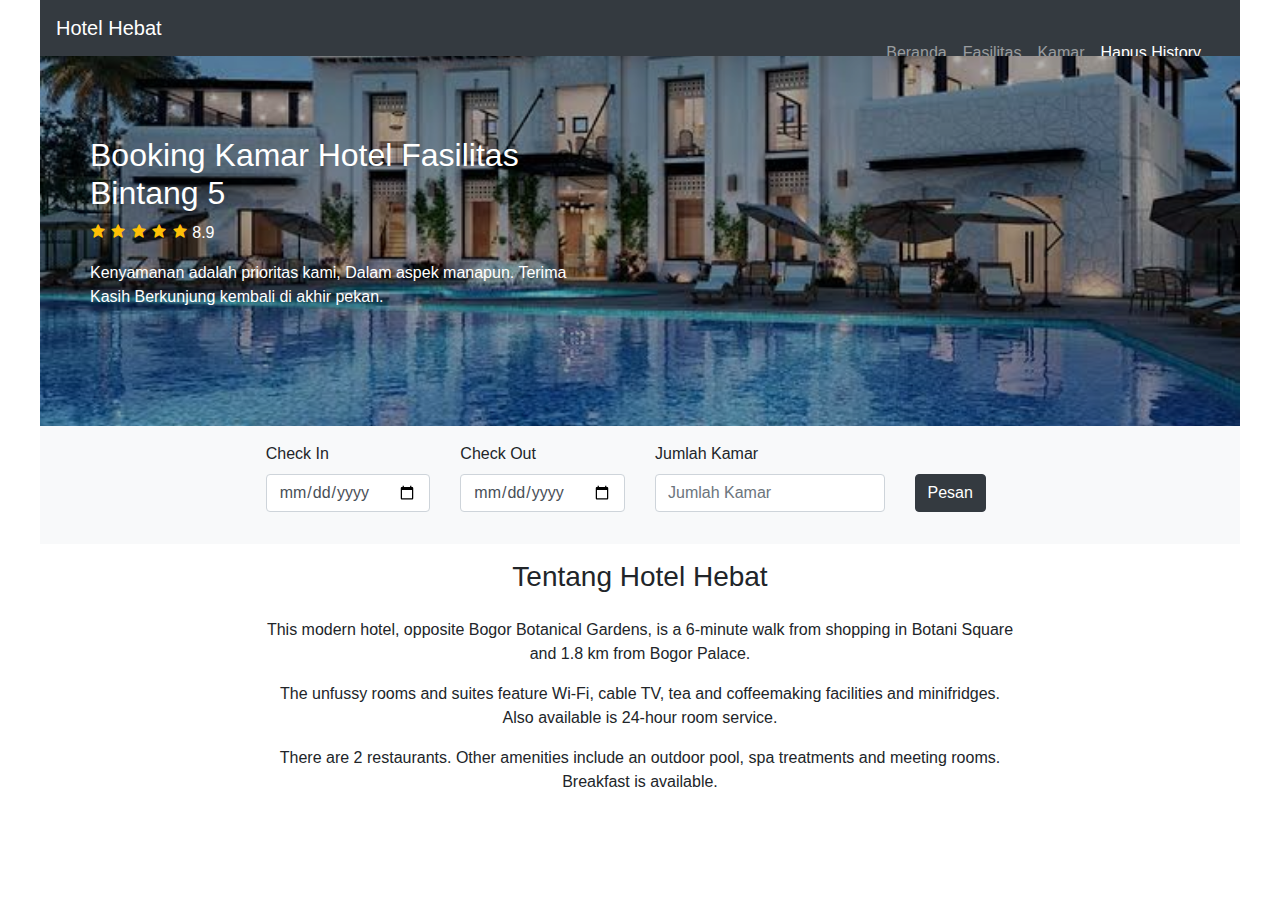
<file: nike22/index.html>
<!DOCTYPE html>
<html>
<head>
    <meta http-equiv="content-type" content="text/html; charset=utf-8" />
    <title>Hotel Hebat - Booking kamar mudah 100% terpercaya.</title>
    <link rel="stylesheet" href="style.css" type="text/css" media="all" />
    <link rel="stylesheet" href="css/bootstrap.css" type="text/css" media="all" />
    <link rel="stylesheet" href="cssico/ardesico.css" type="text/css" media="all" />
    <script type="text/javascript">
        document.addEventListener("DOMContentLoaded", function() {

            window.addEventListener('scroll', function() {

                if (window.scrollY > 200) {
                    document.getElementById('navbar_top').classList.add('fixed-top');
                    // add padding top to show content behind navbar
                    navbar_height = document.querySelector('.navbar').offsetHeight;
                    document.body.style.paddingTop = navbar_height + 'px';
                } else {
                    document.getElementById('navbar_top').classList.remove('fixed-top');
                    // remove padding top from body
                    document.body.style.paddingTop = '0';
                }
            });
        });
        // DOMContentLoaded  end
    </script>
    <style type="text/css" media="all">
        .h-30 {
            height: 370px;
        }
        .cover {
            object-fit: cover;
        }
        .filter {
            filter: brightness(70%);
        }
        .image-header {
            position: relative;
        }
        .text-wrappes {
            position: absolute;
            top: 80px;
            left: 50px;
        }
        .max {
            max-width: 1200px;
        }
        .w-65 {
            max-width: 65%;
        }
        .bg-none {
            background-color: transparent;
        }
        .border-none {
            border: none;
        }
        .w-5 {
            max-width: 7.5%;
        }
        .over {
            overflow-y: auto;
            overflow-x: hidden;
            height: 78vh;
        }
        #openForm {
            position: fixed;
            top: 50px;
            left: 290px;
            right: 290px;
            bottom: 70px;
            z-index: 1030;
            background-color: #fff;
            padding: 25px;
            box-shadow: 0 0 25px rgba(0,0,0,0.2);
            border-radius: 8px;
            max-width: 600px;
            margin: 0 auto;
            display: none;
        }
        .posin {
            position: absolute;
            right: 10px;
            top: 10px;
        }
        .posin i {
            font-size: 30px;
        }
        .position-nav{
            position: absolute;
            right: 15px;
            top: 5px;
        }
    </style>
</head>
<body class="max mx-auto">
    <section id="wrappes">
        <nav id="navbar_top" class="z-1031 max mx-auto navbar w-1024 mx-auto navbar-expand-lg navbar-dark bg-dark">
            <a class="navbar-brand" href="#">
                Hotel Hebat
            </a>

            <button class="navbar-toggler" type="button" data-toggle="collapse" data-target="#navbarNav" aria-controls="navbarNav" aria-expanded="false" aria-label="Toggle navigation">
                <span class="navbar-toggler-icon"></span>
            </button>
            <div class="collapse position-relative navbar-collapse" id="navbarNav">
                <ul class="navbar-nav position-nav">
                    <li class="nav-item">
                        <a class="nav-link" href="#">Beranda</a>
                    </li>
                    <li class="nav-item">
                        <a class="nav-link" href="#">Fasilitas</a>
                    </li>
                    <li class="nav-item">
                        <a class="nav-link" href="#">Kamar</a>
                    </li>
                    <li class="nav-item">
                        <form action="history.php" method="post" accept-charset="utf-8">
                            <button class="text-white nav-link border-none bg-none" type="submit" name="history">Hapus History</button>
                        </form>
                    </li>
                </ul>
            </div>
        </nav>
    </section>
    <section id="main-wrappes">
        <div class="image-header position-relative">
            <img width="100%" class="cover h-30 filter" src="images/fasilitas2.jpg" alt="" />
            <div class="text-wrappes text-white">
                <div class="card-title w-65">
                    <h1 class="h2">Booking Kamar Hotel Fasilitas Bintang 5</h1>
                    <p>
                        <span class="text-warning">
                            <i class="ar ars-star"></i>
                            <i class="ar ars-star"></i>
                            <i class="ar ars-star"></i>
                            <i class="ar ars-star"></i>
                            <i class="ar ars-star"></i>
                        </span> 8.9
                    </p>
                    <p>
                        Kenyamanan adalah prioritas kami, Dalam aspek manapun. Terima Kasih Berkunjung kembali di akhir pekan.
                    </p>
                </div>
            </div>
        </div>
    </section>
    <section id="main" class="bg-light p-3">
        <div class="col-8 mx-auto">
            <div class="form-item">
                <form action="" class="form-user" method="post" accept-charset="utf-8">
                    <div class="row">
                        <div class="col-3">
                            <div class="form-group">
                                <label for="Check In">Check In</label>
                                <input type="date" name="checkIn" class="form-control" value="/" />
                            </div>

                        </div>
                        <div class="col-3">
                            <div class="form-group">
                                <label for="Check Out">Check Out</label>
                                <input type="date" name="checkOut" class="form-control" value="/" />
                            </div>
                        </div>
                        <div class="col-6">
                            <div class="form-group">
                                <label for="JumlagKamar">Jumlah Kamar</label>
                                <div class="row">
                                    <div class="col-8">
                                        <input type="text" name="checkOut" class="form-control w-100" placeholder="Jumlah Kamar" />
                                    </div>
                                    <div class="col-4">
                                        <a type="submit" id="jmlKamar" class="btn btn-dark tombol-simpan" name="pesan" onclick="openModal1()">Pesan</a>
                                    </div>

                                </div>
                            </div>
                        </div>
                    </div>
                </form>
            </div>
        </div>
    </section>
    <section id="tentang" class="p-3">
        <div class="col-8 mx-auto">
            <div class="card-text text-center">
                <h2 class="h3">Tentang Hotel Hebat</h2>
                <div class="mt-4">
                    <p>
                        This modern hotel, opposite Bogor Botanical Gardens, is a 6-minute walk from shopping in Botani Square and 1.8 km from Bogor Palace.
                    </p>
                    <p>
                        The unfussy rooms and suites feature Wi-Fi, cable TV, tea and coffeemaking facilities and minifridges. Also available is 24-hour room service.
                    </p>

                    <p>
                        There are 2 restaurants. Other amenities include an outdoor pool, spa treatments and meeting rooms. Breakfast is available.
                    </p>
                </div>
            </div>
        </div>
    </section>
    <section id="openForm" class="over">
        <div class="form-items">
            <div class="py-3 position-relative">
                <h3 class="h5">Formulir Pendaftaran</h3>
                <span onclick="closeModal1()" class="posin"><i class="ar ar-x"></i></span>
            </div>
            <form action="" method="post" accept-charset="utf-8">
                
                <div class="form-group">
                    <label for="Nama Pemesan">Nama Pemesan</label>
                    <input type="text" name="" class="form-control w-100" placeholder="Nama Pemesan" />
                </div>
                <div class="form-group">
                    <label for="Email">Email</label>
                    <input type="text" name="" class="form-control w-100" placeholder="example@gmail.com" />
                </div>
                <div class="form-group">
                    <label for="No. Handphone">No. Handphone</label>
                    <input type="text" name="" class="form-control w-100" placeholder="No. Handphone" />
                </div>
                <div class="form-group">
                    <label for="Nama Tamu">Nama Tamu</label>
                    <input type="text" name="" class="form-control w-100" placeholder="Nama Tamu" />
                </div>
                <div class="form-group">
                    <label for="Nama Kamar">Tipe Kamar</label>
                    <select name="kamarKode" class="form-control">
                        <option type="text" name="" class="form-control w-100" value="kamarSurby">kamar Surby</option>
                    </select>
                </div>
                <div class="form-group mt-3">
                    <button class="btn btn-primary w-100" type="submit" name="kirim">Konfirmasi Pemesanan</button>
                </div>
            </form>
        </div>
    </section>
    <script src="js/slim.js" type="text/javascript" charset="utf-8"></script>
    <script src="js/popper.js" type="text/javascript" charset="utf-8"></script>
    <script src="js/bootstrap.min.js" type="text/javascript" charset="utf-8"></script>
    <script type="text/javascript" charset="utf-8">
        var TxtType = function(el, toRotate, period) {
            this.toRotate = toRotate;
            this.el = el;
            this.loopNum = 0;
            this.period = parseInt(period,
                10) || 2000;
            this.txt = '';
            this.tick();
            this.isDeleting = false;
        };

        TxtType.prototype.tick = function() {
            var i = this.loopNum % this.toRotate.length;
            var fullTxt = this.toRotate[i];

            if (this.isDeleting) {
                this.txt = fullTxt.substring(0, this.txt.length - 1);
            } else {
                this.txt = fullTxt.substring(0, this.txt.length + 1);
            }

            this.el.innerHTML = '<span class="wrap">'+this.txt+'</span>';

            var that = this;
            var delta = 200 - Math.random() * 100;

            if (this.isDeleting) {
                delta /= 2;
            }

            if (!this.isDeleting && this.txt === fullTxt) {
                delta = this.period;
                this.isDeleting = true;
            } else if (this.isDeleting && this.txt === '') {
                this.isDeleting = false;
                this.loopNum++;
                delta = 500;
            }

            setTimeout(function() {
                that.tick();
            }, delta);
        };

        window.onload = function() {
            var elements = document.getElementsByClassName('typewrite');
            for (var i = 0; i < elements.length; i++) {
                var toRotate = elements[i].getAttribute('data-type');
                var period = elements[i].getAttribute('data-period');
                if (toRotate) {
                    new TxtType(elements[i], JSON.parse(toRotate), period);
                }
            }
            // INJECT CSS
            var css = document.createElement("style");
            css.type = "text/css";
            css.innerHTML = ".typewrite > .wrap { border-right: 0.08em solid #fff}";
            document.body.appendChild(css);
        };

    </script>
    <script type="text/javascript" charset="utf-8">
        var namaTamu = document.getElementById("openForm");
        function openModal1() {
            namaTamu.style.display = "block";
        }
        function closeModal1() {
            namaTamu.style.display = "none";
        }
    </script>
    <script type="text/javascript">
        $(document).ready(function() {
            $(".tombol-simpan").click(function() {
                var data = $('.form-user').serialize();
                $.ajax({
                    type: 'POST',
                    url: "proses/aksi.php",
                    data: data,
                    success: function() {
                        $('.tampildata').load("proses/aksi.php");
                    }
                });
            });
        });
    </script>
</body>
</html>
</file>
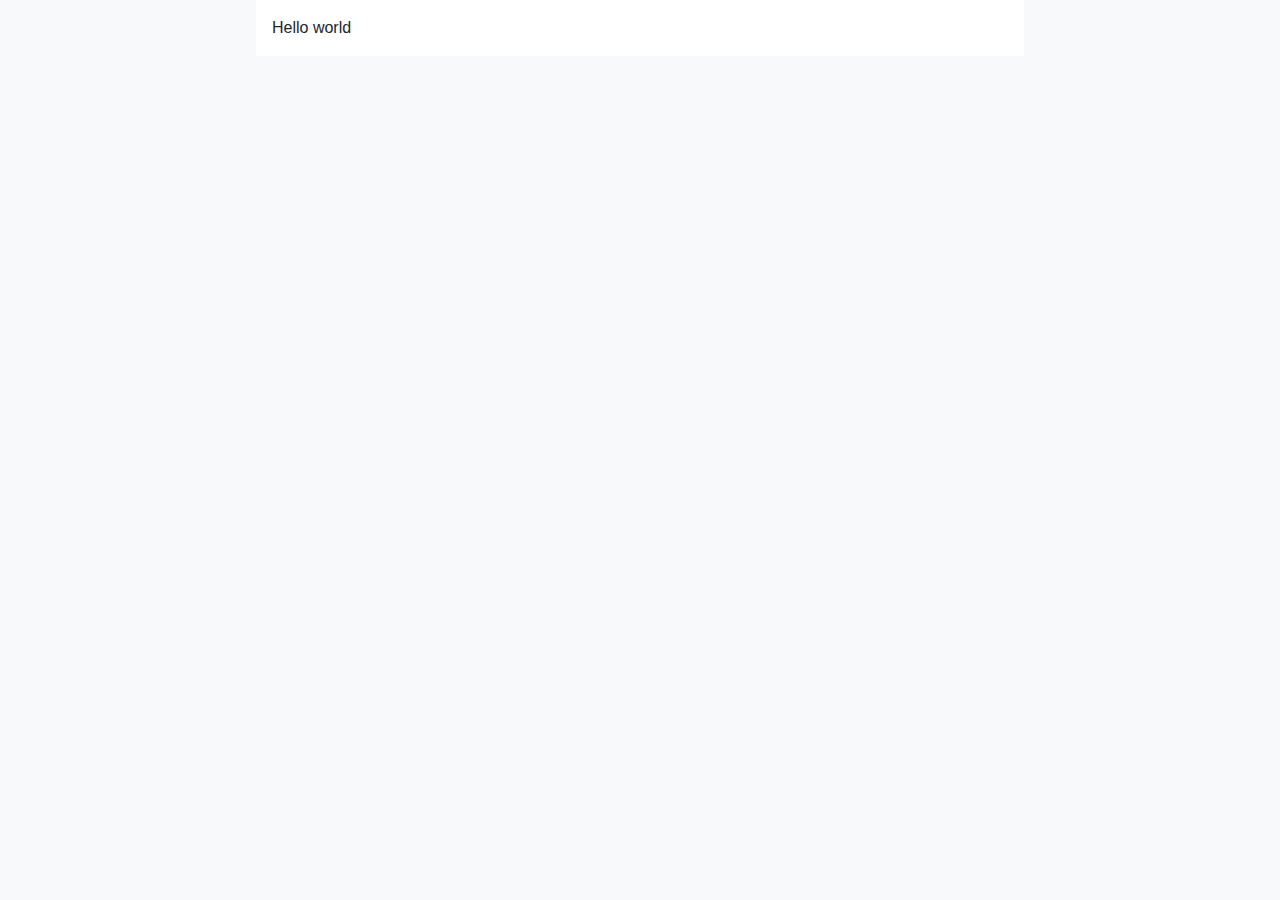
<file: nike22/blank.html>
<!DOCTYPE html>
<html>
<head>
    <meta http-equiv="content-type" content="text/html; charset=utf-8" />
    <title>Hotel Hebat - Booking kamar mudah 100% terpercaya.</title>
    <link rel="stylesheet" href="style.css" type="text/css" media="all" />
    <link rel="stylesheet" href="css/bootstrap.css" type="text/css" media="all" />
    <link rel="stylesheet" href="cssico/ardesico.css" type="text/css" media="all" />
    <script type="text/javascript">
        document.addEventListener("DOMContentLoaded", function() {

            window.addEventListener('scroll', function() {

                if (window.scrollY > 200) {
                    document.getElementById('navbar_top').classList.add('fixed-top');
                    // add padding top to show content behind navbar
                    navbar_height = document.querySelector('.navbar').offsetHeight;
                    document.body.style.paddingTop = navbar_height + 'px';
                } else {
                    document.getElementById('navbar_top').classList.remove('fixed-top');
                    // remove padding top from body
                    document.body.style.paddingTop = '0';
                }
            });
        });
        // DOMContentLoaded  end
    </script>
    <style type="text/css" media="all">
        .max-768{
            max-width: 768px;
        }
    </style>
</head>
<body class="max-768 mx-auto bg-light">
    <section class="p-3 bg-white">
        Hello world
    </section>
    <script src="js/slim.js" type="text/javascript" charset="utf-8"></script>
    <script src="js/popper.js" type="text/javascript" charset="utf-8"></script>
    <script src="js/bootstrap.min.js" type="text/javascript" charset="utf-8"></script>
    <script type="text/javascript" charset="utf-8">
        var TxtType = function(el, toRotate, period) {
            this.toRotate = toRotate;
            this.el = el;
            this.loopNum = 0;
            this.period = parseInt(period,
                10) || 2000;
            this.txt = '';
            this.tick();
            this.isDeleting = false;
        };

        TxtType.prototype.tick = function() {
            var i = this.loopNum % this.toRotate.length;
            var fullTxt = this.toRotate[i];

            if (this.isDeleting) {
                this.txt = fullTxt.substring(0, this.txt.length - 1);
            } else {
                this.txt = fullTxt.substring(0, this.txt.length + 1);
            }

            this.el.innerHTML = '<span class="wrap">'+this.txt+'</span>';

            var that = this;
            var delta = 200 - Math.random() * 100;

            if (this.isDeleting) {
                delta /= 2;
            }

            if (!this.isDeleting && this.txt === fullTxt) {
                delta = this.period;
                this.isDeleting = true;
            } else if (this.isDeleting && this.txt === '') {
                this.isDeleting = false;
                this.loopNum++;
                delta = 500;
            }

            setTimeout(function() {
                that.tick();
            }, delta);
        };

        window.onload = function() {
            var elements = document.getElementsByClassName('typewrite');
            for (var i = 0; i < elements.length; i++) {
                var toRotate = elements[i].getAttribute('data-type');
                var period = elements[i].getAttribute('data-period');
                if (toRotate) {
                    new TxtType(elements[i], JSON.parse(toRotate), period);
                }
            }
            // INJECT CSS
            var css = document.createElement("style");
            css.type = "text/css";
            css.innerHTML = ".typewrite > .wrap { border-right: 0.08em solid #fff}";
            document.body.appendChild(css);
        };

    </script>
    <script type="text/javascript" charset="utf-8">
        var namaTamu = document.getElementById("openForm");
        function openModal1() {
            namaTamu.style.display = "block";
        }
        function closeModal1() {
            namaTamu.style.display = "none";
        }
    </script>
    <script type="text/javascript">
        $(document).ready(function() {
            $(".tombol-simpan").click(function() {
                var data = $('.form-user').serialize();
                $.ajax({
                    type: 'POST',
                    url: "proses/aksi.php",
                    data: data,
                    success: function() {
                        $('.tampildata').load("proses/aksi.php");
                    }
                });
            });
        });
    </script>
</body>
</html>
</file>
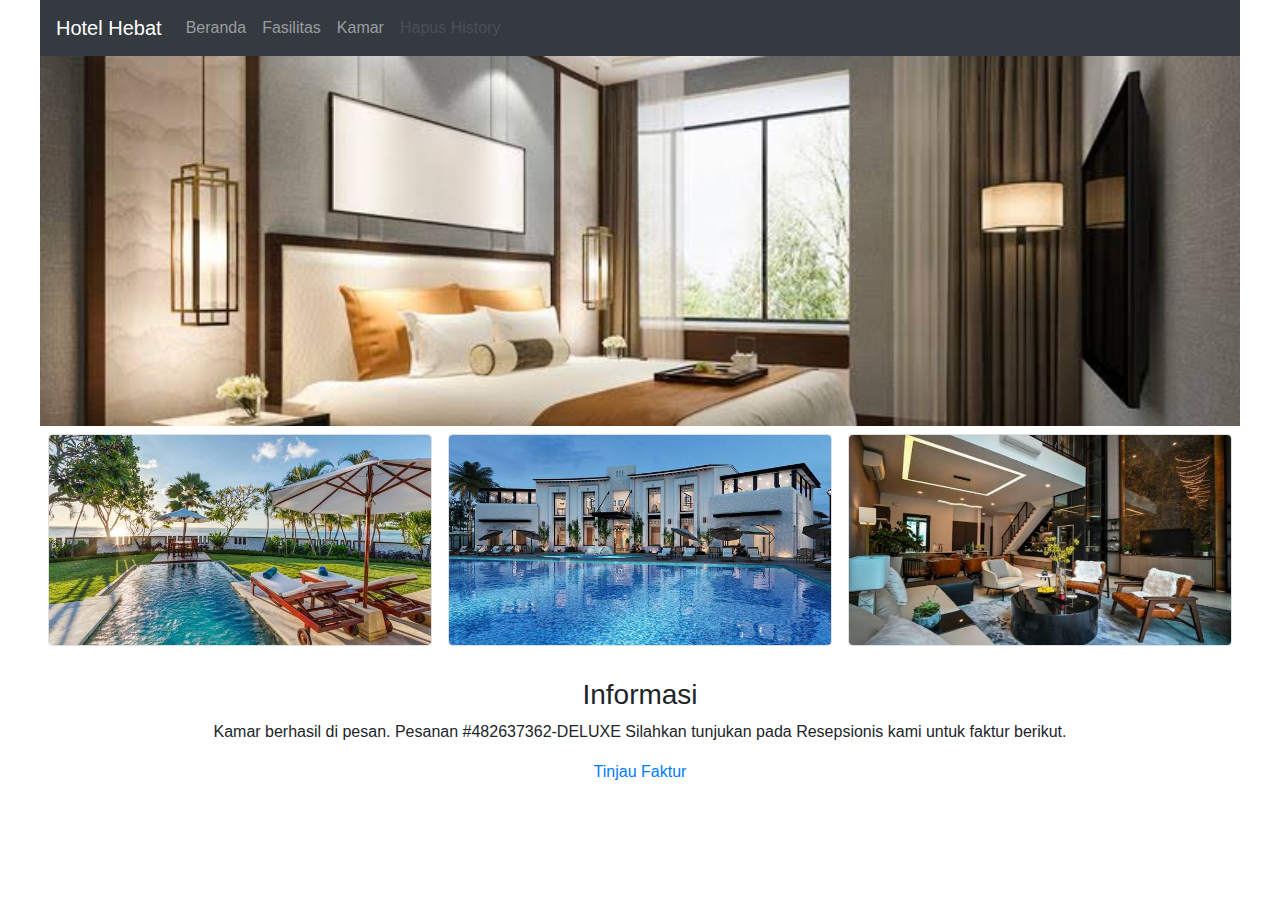
<file: nike22/client-post.html>
<!DOCTYPE html>
<html>
<head>
    <meta http-equiv="content-type" content="text/html; charset=utf-8" />
    <title>Hotel Hebat - Booking kamar mudah 100% terpercaya.</title>
    <link rel="stylesheet" href="style.css" type="text/css" media="all" />
    <link rel="stylesheet" href="css/bootstrap.css" type="text/css" media="all" />
    <link rel="stylesheet" href="cssico/ardesico.css" type="text/css" media="all" />
    <script type="text/javascript">
        document.addEventListener("DOMContentLoaded", function() {

            window.addEventListener('scroll', function() {

                if (window.scrollY > 200) {
                    document.getElementById('navbar_top').classList.add('fixed-top');
                    // add padding top to show content behind navbar
                    navbar_height = document.querySelector('.navbar').offsetHeight;
                    document.body.style.paddingTop = navbar_height + 'px';
                } else {
                    document.getElementById('navbar_top').classList.remove('fixed-top');
                    // remove padding top from body
                    document.body.style.paddingTop = '0';
                }
            });
        });
        // DOMContentLoaded  end
    </script>
    <style type="text/css" media="all">
        .h-30 {
            height: 370px;
        }
        .cover {
            object-fit: cover;
        }
        .filter {
            filter: brightness(70%);
        }
        .image-header {
            position: relative;
        }
        .text-wrappes {
            position: absolute;
            top: 80px;
            left: 50px;
        }
        .max {
            max-width: 1200px;
        }
        .w-65 {
            max-width: 65%;
        }
        .bg-none {
            background-color: transparent;
        }
        .border-none {
            border: none;
        }
        .w-5 {
            max-width: 7.5%;
        }
        .over {
            overflow-y: auto;
            overflow-x: hidden;
            height: 78vh;
        }
        #openForm {
            position: fixed;
            top: 50px;
            left: 290px;
            right: 290px;
            bottom: 70px;
            z-index: 1030;
            background-color: #fff;
            padding: 25px;
            box-shadow: 0 0 25px rgba(0,0,0,0.2);
            border-radius: 8px;
            max-width: 600px;
            margin: 0 auto;
            display: none;
        }
        .posin {
            position: absolute;
            right: 10px;
            top: 10px;
        }
        .posin i {
            font-size: 30px;
        }
    </style>
</head>
<body class="max mx-auto">
    <section id="wrappes">
        <nav id="navbar_top" class="z-1031 max mx-auto navbar w-1024 mx-auto navbar-expand-lg navbar-dark bg-dark">
            <a class="navbar-brand" href="#">
                Hotel Hebat
            </a>

            <button class="navbar-toggler" type="button" data-toggle="collapse" data-target="#navbarNav" aria-controls="navbarNav" aria-expanded="false" aria-label="Toggle navigation">
                <span class="navbar-toggler-icon"></span>
            </button>
            <div class="collapse navbar-collapse" id="navbarNav">
                <ul class="navbar-nav">
                    <li class="nav-item">
                        <a class="nav-link" href="#">Beranda</a>
                    </li>
                    <li class="nav-item">
                        <a class="nav-link" href="#">Fasilitas</a>
                    </li>
                    <li class="nav-item">
                        <a class="nav-link" href="#">Kamar</a>
                    </li>
                    <li class="nav-item">
                        <form action="history.php" method="post" accept-charset="utf-8">
                            <button style="color:#495057;" class="nav-link border-none bg-none" type="submit" name="history">Hapus History</button>
                        </form>
                    </li>
                </ul>
            </div>
        </nav>
    </section>
    <section id="main-wrappes">
        <div class="image-header">
            <img width="100%" class="cover h-30" src="images/kamar5.jpg" alt="" />
        </div>
    </section>
    <section id="mainWrappesY">
        <div class="col-12">
            <div class="row">
                <div class="col-md-4 col-lg-4 p-2">
                    <div class="card bg-none border-nonr">
                        <img class="cover radius-1" src="images/fasilitas1.jpg" alt="" width="100%" height="210"/>
                    </div>
                </div>
                <div class="col-md-4 col-lg-4 p-2">
                    <div class="card bg-none border-nonr">
                        <img class="cover radius-1" src="images/fasilitas2.jpg" alt="" width="100%" height="210"/>
                    </div>
                </div>
                <div class="col-md-4 col-lg-4 p-2">
                    <div class="card bg-none border-nonr">
                        <img class="cover radius-1" src="images/fasilitas3.jpg" alt="" width="100%" height="210"/>
                    </div>
                </div>
            </div>
        </div>
    </section>
    <section class="text-center my-4">
        <div class="col-10 mx-auto">
            <h1 class="h3">Informasi</h1>
            <p>
                Kamar berhasil di pesan.  Pesanan <span>#482637362-DELUXE</span> Silahkan tunjukan pada Resepsionis kami untuk faktur berikut.
            </p>
            <p>
                <a href="faktur.html">Tinjau Faktur</a>
            </p>
        </div>
    </section>
    <script src="js/slim.js" type="text/javascript" charset="utf-8"></script>
    <script src="js/popper.js" type="text/javascript" charset="utf-8"></script>
    <script src="js/bootstrap.min.js" type="text/javascript" charset="utf-8"></script>
    <script type="text/javascript" charset="utf-8">
        var TxtType = function(el, toRotate, period) {
            this.toRotate = toRotate;
            this.el = el;
            this.loopNum = 0;
            this.period = parseInt(period,
                10) || 2000;
            this.txt = '';
            this.tick();
            this.isDeleting = false;
        };

        TxtType.prototype.tick = function() {
            var i = this.loopNum % this.toRotate.length;
            var fullTxt = this.toRotate[i];

            if (this.isDeleting) {
                this.txt = fullTxt.substring(0, this.txt.length - 1);
            } else {
                this.txt = fullTxt.substring(0, this.txt.length + 1);
            }

            this.el.innerHTML = '<span class="wrap">'+this.txt+'</span>';

            var that = this;
            var delta = 200 - Math.random() * 100;

            if (this.isDeleting) {
                delta /= 2;
            }

            if (!this.isDeleting && this.txt === fullTxt) {
                delta = this.period;
                this.isDeleting = true;
            } else if (this.isDeleting && this.txt === '') {
                this.isDeleting = false;
                this.loopNum++;
                delta = 500;
            }

            setTimeout(function() {
                that.tick();
            }, delta);
        };

        window.onload = function() {
            var elements = document.getElementsByClassName('typewrite');
            for (var i = 0; i < elements.length; i++) {
                var toRotate = elements[i].getAttribute('data-type');
                var period = elements[i].getAttribute('data-period');
                if (toRotate) {
                    new TxtType(elements[i], JSON.parse(toRotate), period);
                }
            }
            // INJECT CSS
            var css = document.createElement("style");
            css.type = "text/css";
            css.innerHTML = ".typewrite > .wrap { border-right: 0.08em solid #fff}";
            document.body.appendChild(css);
        };

    </script>
</body>
</html>
</file>
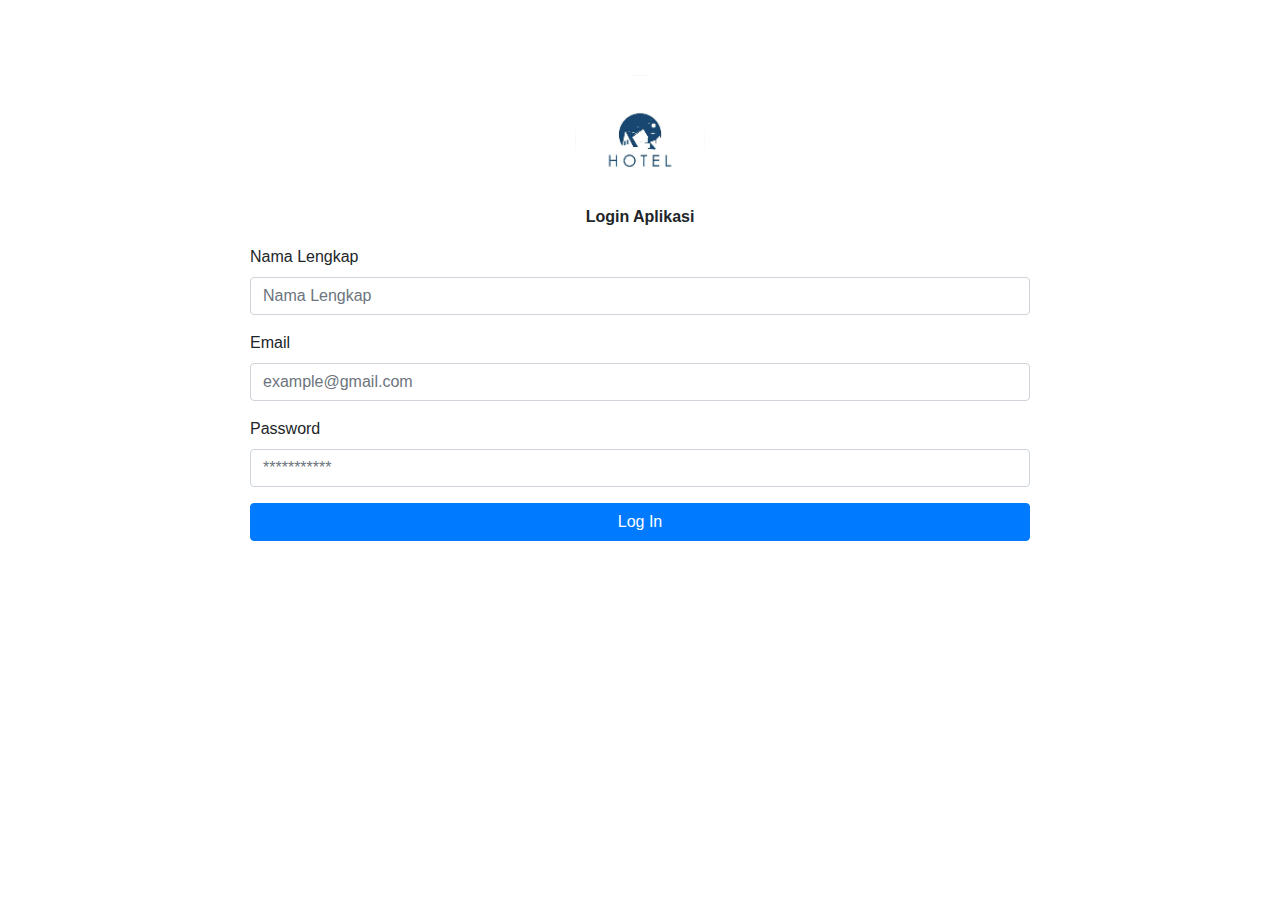
<file: nike22/daftar.html>
<!DOCTYPE html>
<html>
<head>
    <meta http-equiv="content-type" content="text/html; charset=utf-8" />
    <title>Hotel Hebat - Booking kamar mudah 100% terpercaya.</title>
    <link rel="stylesheet" href="style.css" type="text/css" media="all" />
    <link rel="stylesheet" href="css/bootstrap.css" type="text/css" media="all" />
    <link rel="stylesheet" href="cssico/ardesico.css" type="text/css" media="all" />
</head>
<body class="max mx-auto">
    <section id="mainWrappes">
        <div class="max-login mx-auto-75">
            <div class="text-center">
                <div class="image-logo">
                    <img class="cover radius-100" src="images/logo.jpg"alt="" width="130" height="130"/>
                    <div>
                        <b>Login Aplikasi</b>
                    </div>
                </div>
                <div class="mt-3 text-left">
                    <form action="proses/prosesDaftar.php" method="POST" accept-charset="utf-8">
                        <div class="form-group">
                            <label for="Email">Nama Lengkap</label>
                            <input type="text" name="nama" class="form-control w-100" placeholder="Nama Lengkap" />
                        </div>
                        <div class="form-group">
                            <label for="Email">Email</label>
                            <input type="text" name="email" class="form-control w-100" placeholder="example@gmail.com" />
                        </div>
                        <div class="form-group">
                            <label for="Email">Password</label>
                            <input type="password" name="passw" class="form-control w-100" placeholder="***********" />
                        </div>
                        <div class="mt-3 form-group">
                            <button type="submit" class="btn btn-primary w-100">Log In</button>
                        </div>
                    </form>
                </div>
            </div>
        </div>
    </section>
</body>
</html>
</file>
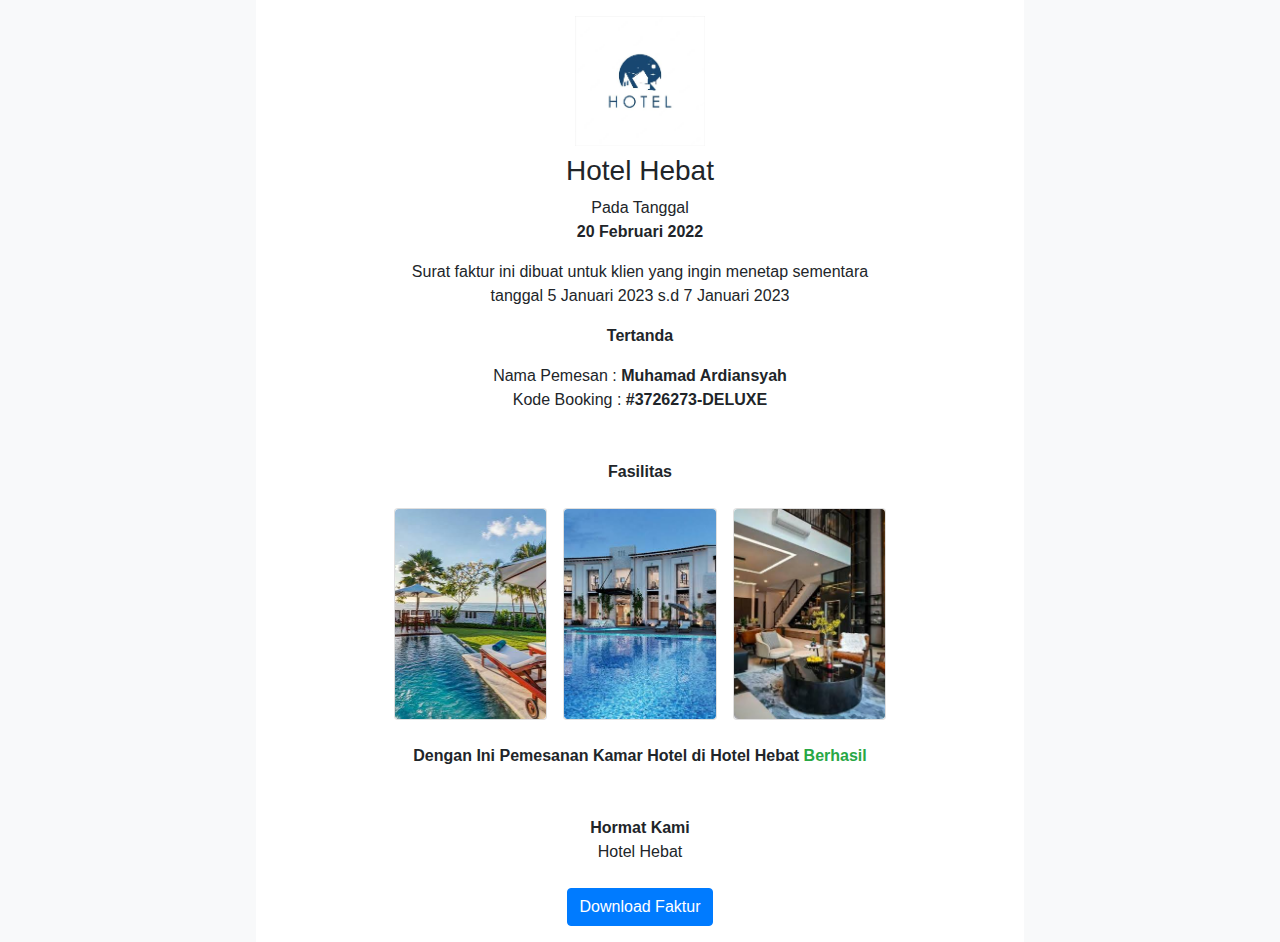
<file: nike22/faktur.html>
<!DOCTYPE html>
<html>
<head>
    <meta http-equiv="content-type" content="text/html; charset=utf-8" />
    <title>Hotel Hebat - Booking kamar mudah 100% terpercaya.</title>
    <link rel="stylesheet" href="style.css" type="text/css" media="all" />
    <link rel="stylesheet" href="css/bootstrap.css" type="text/css" media="all" />
    <link rel="stylesheet" href="cssico/ardesico.css" type="text/css" media="all" />
    <script type="text/javascript">
        document.addEventListener("DOMContentLoaded", function() {

            window.addEventListener('scroll', function() {

                if (window.scrollY > 200) {
                    document.getElementById('navbar_top').classList.add('fixed-top');
                    // add padding top to show content behind navbar
                    navbar_height = document.querySelector('.navbar').offsetHeight;
                    document.body.style.paddingTop = navbar_height + 'px';
                } else {
                    document.getElementById('navbar_top').classList.remove('fixed-top');
                    // remove padding top from body
                    document.body.style.paddingTop = '0';
                }
            });
        });
        // DOMContentLoaded  end
    </script>
    <style type="text/css" media="all">
        .max-768 {
            max-width: 768px;
        }
        .w-65 {
            max-width: 65%;
        }
    </style>
</head>
<body class="max-768 mx-auto bg-light">
    <section class="p-3 bg-white text-center">
        <form class="form">
            <div class="logos">
                <img width="130" class="cover" height="130" src="images/logo.jpg" alt="" />
                <div class="mt-2 w-65 mx-auto">
                    <h1 class="h3">Hotel Hebat</h1>
                    <p>
                        Pada Tanggal
                        <br>
                        <b>20 Februari 2022</b>
                    </p>
                    <p>
                        Surat faktur ini dibuat untuk klien yang ingin menetap sementara tanggal 5 Januari 2023 s.d 7 Januari 2023
                    </p>
                    <p>
                        <b>Tertanda</b>
                    </p>
                    <p>
                        Nama Pemesan : <b>Muhamad Ardiansyah</b>
                        <br>
                        Kode Booking : <b>#3726273-DELUXE</b>
                        <br><br><br>
                        <b>Fasilitas</b>
                    </p>
                    <p>
                        <div class="row">
                            <div class="col-md-4 col-lg-4 p-2">
                                <div class="card bg-none border-nonr">
                                    <img class="cover radius-1" src="images/fasilitas1.jpg" alt="" width="100%" height="210" />
                                </div>
                            </div>
                            <div class="col-md-4 col-lg-4 p-2">
                                <div class="card bg-none border-nonr">
                                    <img class="cover radius-1" src="images/fasilitas2.jpg" alt="" width="100%" height="210" />
                                </div>
                            </div>
                            <div class="col-md-4 col-lg-4 p-2">
                                <div class="card bg-none border-nonr">
                                    <img class="cover radius-1" src="images/fasilitas3.jpg" alt="" width="100%" height="210" />
                                </div>
                            </div>
                        </div>
                    </p>
                    <p>
                        <b>Dengan Ini Pemesanan Kamar Hotel di Hotel Hebat <span class="text-success">Berhasil</span></b>
                    </p>
                    <div class="mt-5">
                        <b>Hormat Kami</b><br>
                        Hotel Hebat
                    </div>
                    <div class="mt-4">
                        <input id="createPDF" type="button" class="btn btn-primary" value="Download Faktur"/>
                    </div>
                </div>
            </div>
        </form>

    </section>
    <script src="js/slim.js" type="text/javascript" charset="utf-8"></script>
    <script src="js/popper.js" type="text/javascript" charset="utf-8"></script>
    <script src="js/bootstrap.min.js" type="text/javascript" charset="utf-8"></script>
    <script type="text/javascript" charset="utf-8">
        var TxtType = function(el, toRotate, period) {
            this.toRotate = toRotate;
            this.el = el;
            this.loopNum = 0;
            this.period = parseInt(period,
                10) || 2000;
            this.txt = '';
            this.tick();
            this.isDeleting = false;
        };

        TxtType.prototype.tick = function() {
            var i = this.loopNum % this.toRotate.length;
            var fullTxt = this.toRotate[i];

            if (this.isDeleting) {
                this.txt = fullTxt.substring(0, this.txt.length - 1);
            } else {
                this.txt = fullTxt.substring(0, this.txt.length + 1);
            }

            this.el.innerHTML = '<span class="wrap">'+this.txt+'</span>';

            var that = this;
            var delta = 200 - Math.random() * 100;

            if (this.isDeleting) {
                delta /= 2;
            }

            if (!this.isDeleting && this.txt === fullTxt) {
                delta = this.period;
                this.isDeleting = true;
            } else if (this.isDeleting && this.txt === '') {
                this.isDeleting = false;
                this.loopNum++;
                delta = 500;
            }

            setTimeout(function() {
                that.tick();
            }, delta);
        };

        window.onload = function() {
            var elements = document.getElementsByClassName('typewrite');
            for (var i = 0; i < elements.length; i++) {
                var toRotate = elements[i].getAttribute('data-type');
                var period = elements[i].getAttribute('data-period');
                if (toRotate) {
                    new TxtType(elements[i], JSON.parse(toRotate), period);
                }
            }
            // INJECT CSS
            var css = document.createElement("style");
            css.type = "text/css";
            css.innerHTML = ".typewrite > .wrap { border-right: 0.08em solid #fff}";
            document.body.appendChild(css);
        };

    </script>
    <script type="text/javascript" charset="utf-8">
        var namaTamu = document.getElementById("openForm");
        function openModal1() {
            namaTamu.style.display = "block";
        }
        function closeModal1() {
            namaTamu.style.display = "none";
        }
    </script>
    <script type="text/javascript" src="jquery-3.5.1.js"></script>
    <script src="jspdf.js"></script>
    <script>
        $(document).ready(function () {
            var form = $('.form'),
            cache_width = form.width(),
            a4 = [595.28, 841.89]; // for a4 size paper width and height

            $('#createPDF').on('click', function () {
                $('body').scrollTop(0);
                createPDF();
            });

            function createPDF() {
                getCanvas().then(function (canvas) {
                    var
                    img = canvas.toDataURL("image/png"),
                    doc = new jsPDF({
                        unit: 'px',
                        format: 'a4'
                    });
                    doc.addImage(img, 'JPEG', 20, 20);
                    doc.save('Neo-10'+ Math.random() + '.pdf');
                    form.width(cache_width);
                });
            }

            function getCanvas() {
                form.width((a4[0] * 1.33333) - 80).css('max-width', 'none');
                return html2canvas(form, {
                    imageTimeout: 2000,
                    removeContainer: true
                });
            }
        });
    </script>
</body>
</html>
</file>
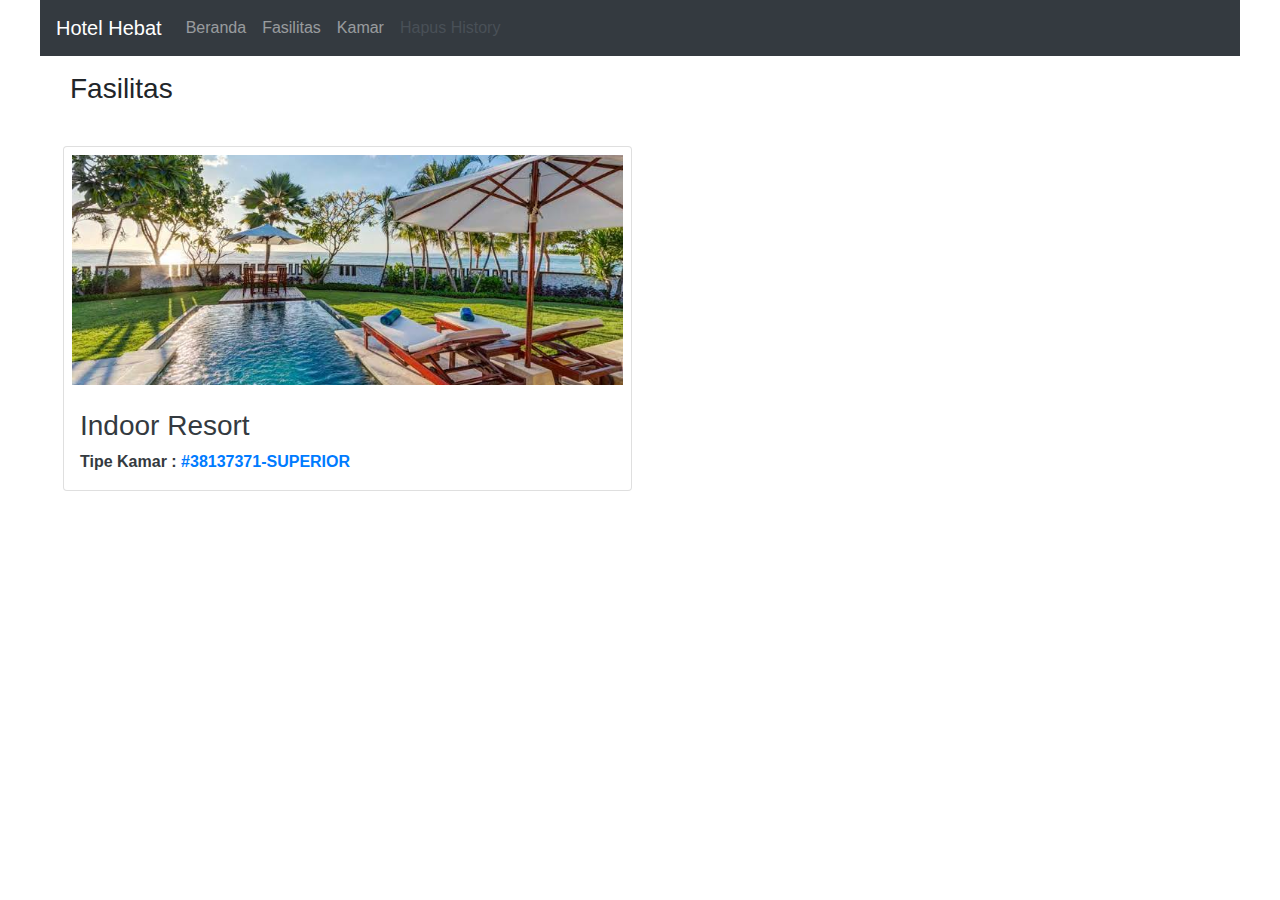
<file: nike22/fasilitas.html>
<!DOCTYPE html>
<html>
<head>
    <meta http-equiv="content-type" content="text/html; charset=utf-8" />
    <title>Hotel Hebat - Booking kamar mudah 100% terpercaya.</title>
    <link rel="stylesheet" href="reset.css" type="text/css" media="all" />
    <link rel="stylesheet" href="css/bootstrap.css" type="text/css" media="all" />
    <link rel="stylesheet" href="cssico/ardesico.css" type="text/css" media="all" />
    <script src="jquery.js"></script>
    <script type="text/javascript">
        document.addEventListener("DOMContentLoaded", function() {

            window.addEventListener('scroll', function() {

                if (window.scrollY > 200) {
                    document.getElementById('navbar_top').classList.add('fixed-top');
                    // add padding top to show content behind navbar
                    navbar_height = document.querySelector('.navbar').offsetHeight;
                    document.body.style.paddingTop = navbar_height + 'px';
                } else {
                    document.getElementById('navbar_top').classList.remove('fixed-top');
                    // remove padding top from body
                    document.body.style.paddingTop = '0';
                }
            });
        });
        // DOMContentLoaded  end
    </script>
</head>
<body class="max mx-auto">
    <section id="wrappes">
        <nav id="navbar_top" class="z-1031 max mx-auto navbar w-1024 mx-auto navbar-expand-lg navbar-dark bg-dark">
            <a class="navbar-brand" href="#">
                Hotel Hebat
            </a>

            <button class="navbar-toggler" type="button" data-toggle="collapse" data-target="#navbarNav" aria-controls="navbarNav" aria-expanded="false" aria-label="Toggle navigation">
                <span class="navbar-toggler-icon"></span>
            </button>
            <div class="collapse navbar-collapse" id="navbarNav">
                <ul class="navbar-nav">
                    <li class="nav-item">
                        <a class="nav-link" href="index.php"> Beranda</a>
                    </li>
                    <li class="nav-item">
                        <a class="nav-link" href="fasilitas.php">Fasilitas</a>
                    </li>
                    <li class="nav-item">
                        <a class="nav-link" href="kamar.php">Kamar</a>
                    </li>
                    <li class="nav-item">
                        <form action="history.php" method="post" accept-charset="utf-8">
                            <button style="color:#495057;" class="nav-link border-none bg-none" type="submit" name="history">Hapus History</button>
                        </form>
                    </li>
                </ul>
            </div>
        </nav>
    </section>

    <section id="wrappes-wp">
        <div class="container-fluid">
            <div class="col-12">
                <div class="py-3 mb-2">
                    <h2 class="h3">Fasilitas</h2>
                </div>
                <div class="row">
                    <div class="col-md-6 col-lg-6 p-2">
                        <div class="card p-2 bg-none border-none">
                            <div class="card-top-img">
                                <img width="100%" height="230" class="cover" src="images/fasilitas1.jpg" alt="" srcset="">
                            </div>

                            <div class="card-text mt-3 text-dark p-2">
                                <h3>Indoor Resort</h3>
                                <b>Tipe Kamar : <a href="details-kamar.php">#38137371-SUPERIOR</a></b>
                            </div>
                        </div>
                    </div>
                </div>
            </div>
        </div>
    </section>
    <script src="js/slim.js" type="text/javascript" charset="utf-8"></script>
    <script src="js/popper.js" type="text/javascript" charset="utf-8"></script>
    <script src="js/bootstrap.min.js" type="text/javascript" charset="utf-8"></script>
    <script type="text/javascript" charset="utf-8">
        var TxtType = function(el, toRotate, period) {
            this.toRotate = toRotate;
            this.el = el;
            this.loopNum = 0;
            this.period = parseInt(period,
                10) || 2000;
            this.txt = '';
            this.tick();
            this.isDeleting = false;
        };

        TxtType.prototype.tick = function() {
            var i = this.loopNum % this.toRotate.length;
            var fullTxt = this.toRotate[i];

            if (this.isDeleting) {
                this.txt = fullTxt.substring(0, this.txt.length - 1);
            } else {
                this.txt = fullTxt.substring(0, this.txt.length + 1);
            }

            this.el.innerHTML = '<span class="wrap">'+this.txt+'</span>';

            var that = this;
            var delta = 200 - Math.random() * 100;

            if (this.isDeleting) {
                delta /= 2;
            }

            if (!this.isDeleting && this.txt === fullTxt) {
                delta = this.period;
                this.isDeleting = true;
            } else if (this.isDeleting && this.txt === '') {
                this.isDeleting = false;
                this.loopNum++;
                delta = 500;
            }

            setTimeout(function() {
                that.tick();
            }, delta);
        };

        window.onload = function() {
            var elements = document.getElementsByClassName('typewrite');
            for (var i = 0; i < elements.length; i++) {
                var toRotate = elements[i].getAttribute('data-type');
                var period = elements[i].getAttribute('data-period');
                if (toRotate) {
                    new TxtType(elements[i], JSON.parse(toRotate), period);
                }
            }
            // INJECT CSS
            var css = document.createElement("style");
            css.type = "text/css";
            css.innerHTML = ".typewrite > .wrap { border-right: 0.08em solid #fff}";
            document.body.appendChild(css);
        };

    </script>
    <script type="text/javascript" charset="utf-8">
        var namaTamu = document.getElementById("openForm");
        function openModal1() {
            namaTamu.style.display = "block";
        }
        function closeModal1() {
            namaTamu.style.display = "none";
        }
    </script>
</body>
</html>
</file>
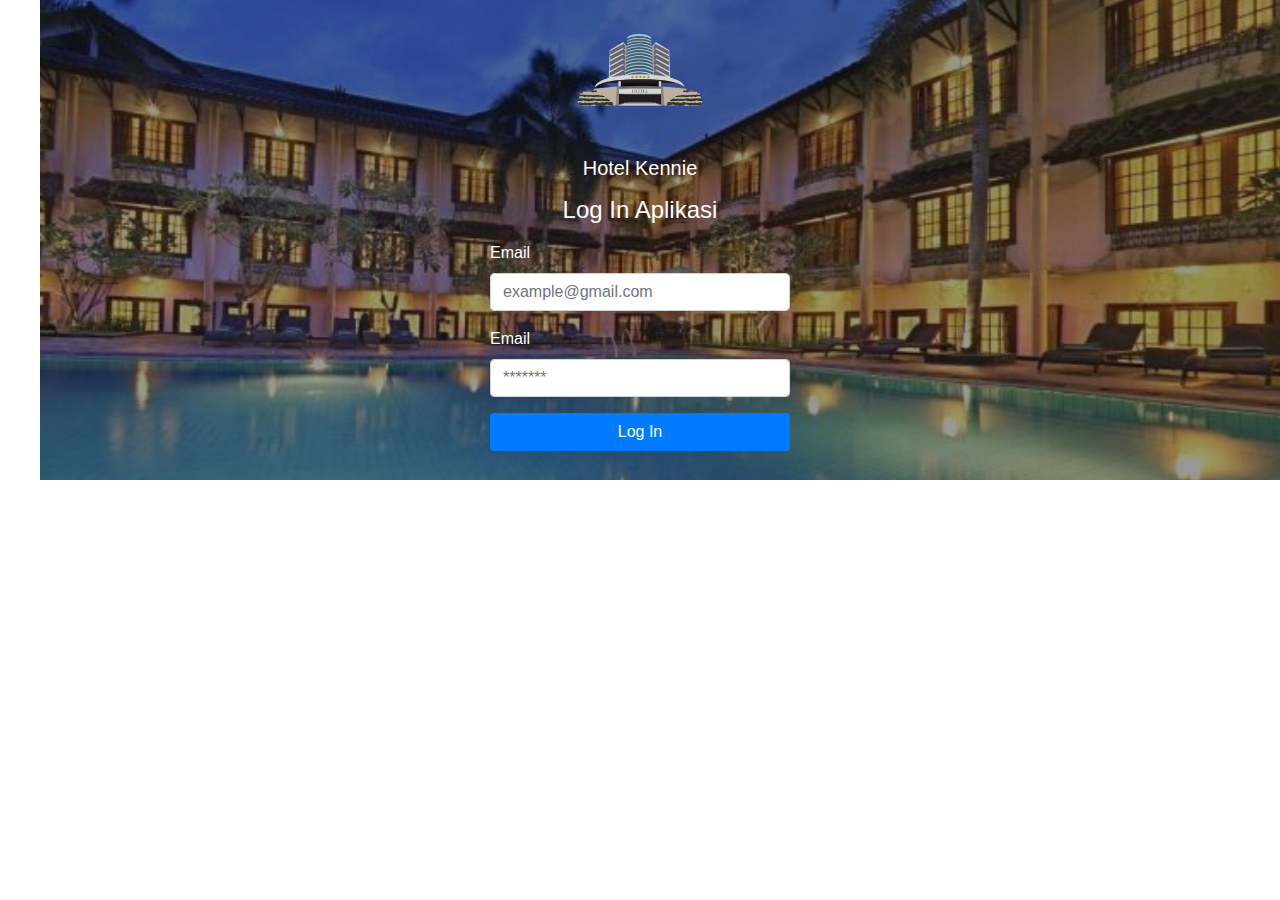
<file: nike22/login-2.html>
<!DOCTYPE html>
<html>
<head>
    <meta http-equiv="content-type" content="text/html; charset=utf-8" />
    <title>Hotel Hebat - Portofolio</title>
    <link rel="stylesheet" href="css/bootstrap.css" type="text/css" media="all" />
    <style>
        .main-header {
            height: 480px;
            width: 100%;
        }
        .coves-obj {
            object-fit: cover;
        }
        .filter-obj {
            filter: brightness(60%);
        }
        .radius-100 {
            border-radius: 100%;
        }
        .bw-transparent {
            background-color: rgba(0,0,0,0.4);
        }
        .wm-auto-1 {
            width: 45%;
            margin: 50px auto;
            border-radius: 40px;
            padding: 25px;
        }
    </style>
</head>
<body style="max-width:1200px;margin:0 auto;">
    <div class="native">
        <div class="main-header">
            <div class="position-absolute w-100 image-header">
                <img class="coves-obj filter-obj w-100" src="images/bg-hotel.jpg" alt="" height="480" />
            </div>
            <div class="header-body position-relative z-index-1030 text-white">
                <div class="class">
                    <div class="position-1">
                        <div class="text-center">
                            <div class="image-logo">
                                <img class="radius-100" src="images/logos.png" alt="" width="140" height="140" />
                                <p>
                                    <h5>Hotel Kennie</h5>
                                </p>
                                <h1 class="h4">Log In Aplikasi</h1>
                                <div class="mt-3 w-25 mx-auto">
                                    <form action="" method="POST" accept-charset="utf-8">
                                        <div class="form-group text-left">
                                        <label for="Email">Email</label>  
                                        <input type="email" name="email" class="form-control" placeholder="example@gmail.com" />
                                        </div>
                                        <div class="form-group text-left">
                                        <label for="Password">Email</label>  
                                        <input type="password" name="passw" class="form-control" placeholder="*******" />
                                        </div>
                                        <div class="mt-2">
                                   <button class="btn btn-primary w-100" type="submit">Log In</button>         
                                        </div>
                                    </form>
                                </div>
                            </div>
                        </div>
                    </div>
                </div>
            </div>
        </div>
    </div>
</body>
</html>
</file>
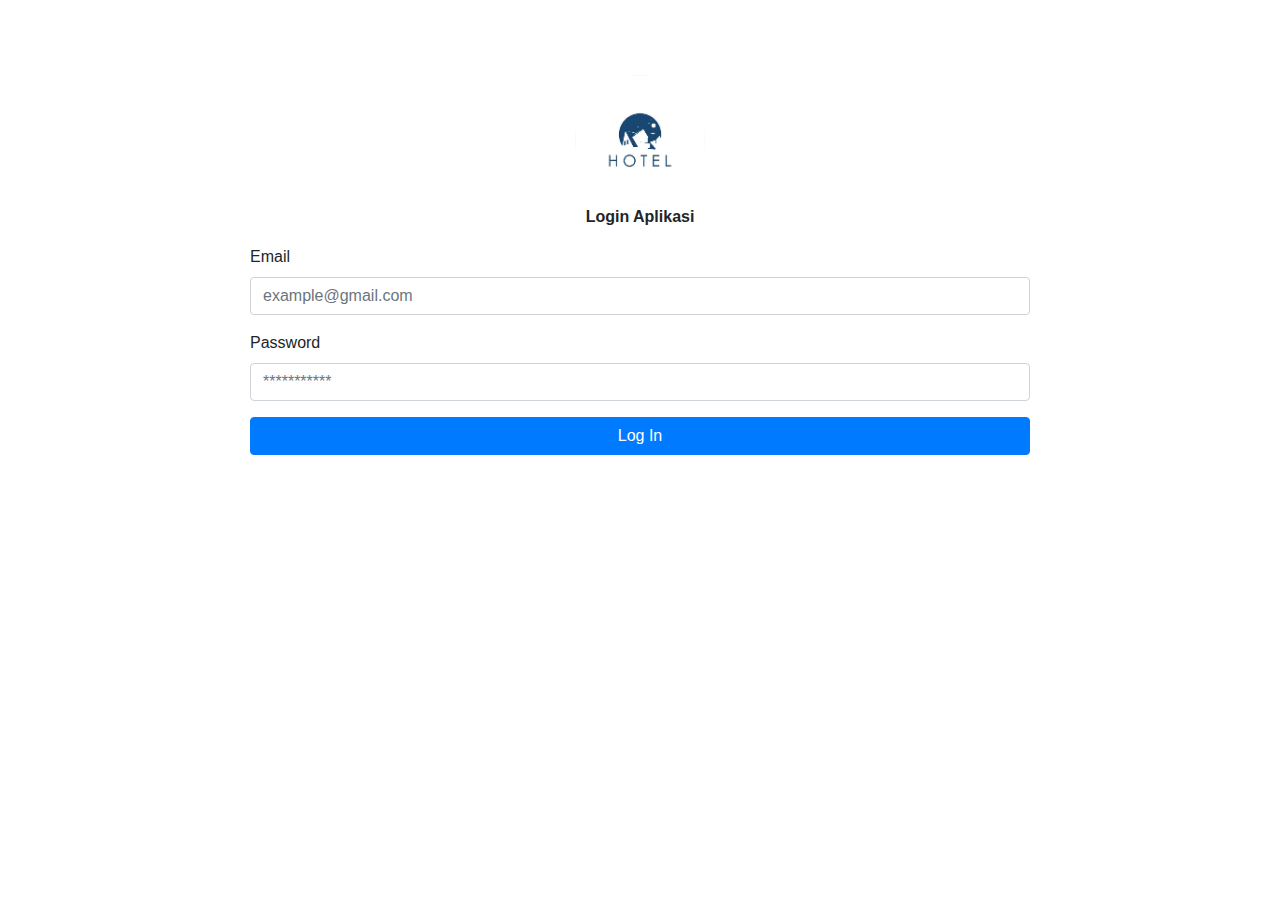
<file: nike22/login.html>
<!DOCTYPE html>
<html>
<head>
    <meta http-equiv="content-type" content="text/html; charset=utf-8" />
    <title>Hotel Hebat - Booking kamar mudah 100% terpercaya.</title>
    <link rel="stylesheet" href="style.css" type="text/css" media="all" />
    <link rel="stylesheet" href="css/bootstrap.css" type="text/css" media="all" />
    <link rel="stylesheet" href="cssico/ardesico.css" type="text/css" media="all" />
</head>
<body class="max mx-auto">
    <section id="mainWrappes">
        <div class="max-login mx-auto-75">
            <div class="text-center">
                <div class="image-logo">
                    <img class="cover radius-100" src="images/logo.jpg"alt="" width="130" height="130"/>
                    <div>
                        <b>Login Aplikasi</b>
                    </div>
                </div>
                <div class="mt-3 text-left">
                    <form action="" method="POST" accept-charset="utf-8">
                        <div class="form-group">
                            <label for="Email">Email</label>
                            <input type="text" name="" class="form-control w-100" placeholder="example@gmail.com" />
                        </div>
                        <div class="form-group">
                            <label for="Email">Password</label>
                            <input type="password" name="" class="form-control w-100" placeholder="***********" />
                        </div>
                        <div class="mt-3 form-group">
                            <button type="submit" class="btn btn-primary w-100">Log In</button>
                        </div>
                    </form>
                </div>
            </div>
        </div>
    </section>
</body>
</html>
</file>
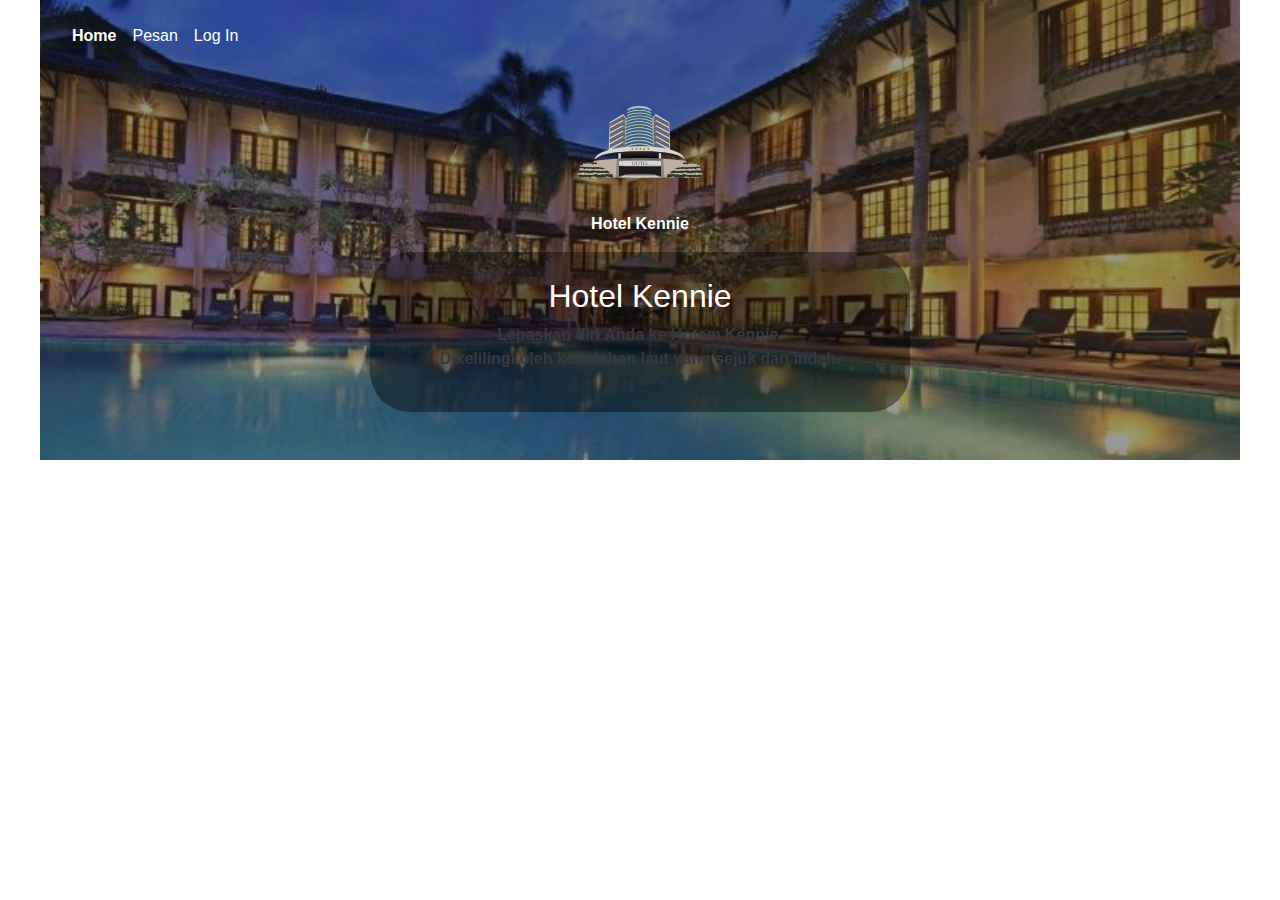
<file: nike22/portofolio.html>
<!DOCTYPE html>
<html>
<head>
    <meta http-equiv="content-type" content="text/html; charset=utf-8" />
    <title>Hotel Hebat - Portofolio</title>
    <link rel="stylesheet" href="css/bootstrap.css" type="text/css" media="all" />
    <style>
        .main-header {
            height: 460px;
            max-width: 1200px;
            margin: 0 auto;
        }
        .coves-obj {
            object-fit: cover;
        }
        .filter-obj {
            filter: brightness(60%);
        }
        .radius-100 {
            border-radius: 100%;
        }
        .bw-transparent {
            background-color: rgba(0,0,0,0.4);
        }
        .wm-auto-1 {
            width: 45%;
            margin: 50px auto;
            border-radius: 40px;
            padding: 25px;
        }
        .w-1200{
            width: 1200px;
            margin: 0 auto;
        }
    </style>
</head>
<body style="max-width:1200px;margin:0 auto;">
    <div class="native">
        <div class="main-header">
            <div class="position-absolute w-1200 image-header">
                <img class="coves-obj filter-obj w-1200 mx-auto" src="images/bg-hotel.jpg" alt="" height="460" />
            </div>
            <div class="header-body position-relative z-index-1030 text-white">
                <div class="navbar navbar-dark">
                    <div class="nav p-3">
                        <a class="text-white mr-3" class="nav-link" href="portofolio.php">
                            <b>Home</b>
                        </a>
                        <a class="text-white mr-3" class="nav-link" href="index.php?pesan=pesan">
                            Pesan
                        </a>                    <a class="text-white mr-3" class="nav-link" href="login.php">
                            Log In
                        </a>
                    </div>
                </div>
                <div class="class">
                    <div class="position-1">
                        <div class="text-center">
                            <div class="image-logo">
                                <img class="radius-100" src="images/logos.png" alt="" width="140" height="140" />
                                <p>
                                    <b>Hotel Kennie</b>
                                </p>
                            </div>
                            <div class="position-2 mt-3 bw-transparent wm-auto-1">
                                <div class="text-center">
                                    <h1 class="h2">Hotel Kennie</h1>
                                    <p class="text-dark font-weight-bold">
                                        Lepaskan diri Anda ke Hotem Kennie.<br>Dikelilingi oleh keindahan laut yang sejuk dan indah.
                                    </p>
                                </div>
                            </div>
                        </div>
                    </div>
                </div>
            </div>
        </div>
    </div>
</body>
</html>
</file>
<file: nike22/style.css>
.max-login {
    max-width: 65%;
}
.mx-auto-75 {
    margin: 75px auto;
}
.h-30 {
    height: 370px;
}
.cover {
    object-fit: cover;
}
.filter {
    filter: brightness(70%);
}
.image-header {
    position: relative;
}
.text-wrappes {
    position: absolute;
    top: 80px;
    left: 50px;
}
.max {
    max-width: 1200px;
}
.w-65 {
    max-width: 65%;
}
.bg-none {
    background-color: transparent;
}
.border-none {
    border: none;
}
.w-5 {
    max-width: 7.5%;
}
.over {
    overflow-y: auto;
    overflow-x: hidden;
    height: 78vh;
}
.w-85 {
    max-width: 87.5%;
}
#openForm {
    position: fixed;
    top: 50px;
    left: 290px;
    right: 290px;
    bottom: 70px;
    z-index: 1030;
    background-color: #fff;
    padding: 25px;
    box-shadow: 0 0 25px rgba(0,0,0,0.2);
    border-radius: 8px;
    max-width: 600px;
    margin: 0 auto;
    display: block;
}
.posin {
    position: absolute;
    right: 10px;
    top: 10px;
}
.posin i {
    font-size: 30px;
}
.radius-100{
    border-radius: 100%;
}
.radius-1{
    border-radius: 4px;
}
</file>
<file: nike22/cssico/ardesico.css>
/* Ardes Icons
 * 2023 Realesed
 * Icon Boxicons
 */

@font-face
{
    font-family: 'ardes';
    font-weight: normal;
    font-style: normal;

    src: url('../fonts/ardes.eot');
    src: url('../fonts/ardes.eot') format('embedded-opentype'),
    url('../fonts/ardes.woff2') format('woff2'),
    url('../fonts/ardes.woff') format('woff'),
    url('../fonts/ardes.ttf') format('truetype'),
    url('../fonts/ardes.svg?#ardes') format('svg');
}
.ar
{
    font-family: 'ardes' !important;
    font-weight: normal;
    font-style: normal;
    font-variant: normal;
    line-height: 1;

    display: inline-block;

    text-transform: none;

    speak: none;
    -webkit-font-smoothing: antialiased;
    -moz-osx-font-smoothing: grayscale;
}
.ar-ul
{
    margin-left: 2em;
    padding-left: 0;

    list-style: none;
}
.ar-ul > li
{
    position: relative;
}
.ar-ul .ar
{
    font-size: inherit;
    line-height: inherit;

    position: absolute;
    left: -2em;

    width: 2em;

    text-align: center;
}
.ar-xs
{
    font-size: 1rem!important;
}
.ar-sm
{
    font-size: 1.55rem!important;
}
.ar-md
{
    font-size: 2.25rem!important;
}
.ar-fw
{
    font-size: 1.2857142857em;
    line-height: .8em;

    width: 1.2857142857em;
    height: .8em;
    margin-top: -.2em!important;

    vertical-align: middle;
}
.ar-lg
{
    font-size: 3.0rem!important;
}
.ar-pull-left
{
    float: left;

    margin-right: .3em!important;
}

.ar-pull-right
{
    float: right;

    margin-left: .3em!important;
}
.ar-rotate-90
{
    transform: rotate(90deg);

    -ms-filter: 'progid:DXImageTransform.Microsoft.BasicImage(rotation=1)';
}
.ar-rotate-180
{
    transform: rotate(180deg);

    -ms-filter: 'progid:DXImageTransform.Microsoft.BasicImage(rotation=2)';
}
.ar-rotate-270
{
    transform: rotate(270deg);

    -ms-filter: 'progid:DXImageTransform.Microsoft.BasicImage(rotation=3)';
}
.ar-flip-horizontal
{
    transform: scaleX(-1);

    -ms-filter: 'progid:DXImageTransform.Microsoft.BasicImage(rotation=0, mirror=1)';
}
.ar-flip-vertical
{
    transform: scaleY(-1);

    -ms-filter: 'progid:DXImageTransform.Microsoft.BasicImage(rotation=2, mirror=1)';
}
.ar-border
{
    padding: .25em;

    border: .07em solid rgba(0,0,0,.1);
    border-radius: .25em;
}
.ar-border-circle
{
    padding: .25em;

    border: .07em solid rgba(0,0,0,.1);
    border-radius: 50%;
}


.arl-500px:before {
  content: "\e900";
}
.arl-adobe:before {
  content: "\e901";
}
.arl-airbnb:before {
  content: "\e902";
}
.arl-algolia:before {
  content: "\e903";
}
.arl-amazon:before {
  content: "\e904";
}
.arl-android:before {
  content: "\e905";
}
.arl-angular:before {
  content: "\e906";
}
.arl-apple:before {
  content: "\e907";
}
.arl-audible:before {
  content: "\e908";
}
.arl-baidu:before {
  content: "\e909";
}
.arl-behance:before {
  content: "\e90a";
}
.arl-bing:before {
  content: "\e90b";
}
.arl-bitcoin:before {
  content: "\e90c";
}
.arl-blogger:before {
  content: "\e90d";
}
.arl-bootstrap:before {
  content: "\e90e";
}
.arl-chrome:before {
  content: "\e90f";
}
.arl-codepen:before {
  content: "\e910";
}
.arl-creative-commons:before {
  content: "\e911";
}
.arl-css3:before {
  content: "\e912";
}
.arl-dailymotion:before {
  content: "\e913";
}
.arl-deviantart:before {
  content: "\e914";
}
.arl-dev-to:before {
  content: "\e915";
}
.arl-digg:before {
  content: "\e916";
}
.arl-digitalocean:before {
  content: "\e917";
}
.arl-discord:before {
  content: "\e918";
}
.arl-discourse:before {
  content: "\e919";
}
.arl-dribbble:before {
  content: "\e91a";
}
.arl-dropbox:before {
  content: "\e91b";
}
.arl-drupal:before {
  content: "\e91c";
}
.arl-ebay:before {
  content: "\e91d";
}
.arl-edge:before {
  content: "\e91e";
}
.arl-etsy:before {
  content: "\e91f";
}
.arl-facebook:before {
  content: "\e920";
}
.arl-facebook-circle:before {
  content: "\e921";
}
.arl-facebook-square:before {
  content: "\e922";
}
.arl-figma:before {
  content: "\e923";
}
.arl-firefox:before {
  content: "\e924";
}
.arl-flickr:before {
  content: "\e925";
}
.arl-flickr-square:before {
  content: "\e926";
}
.arl-foursquare:before {
  content: "\e927";
}
.arl-git:before {
  content: "\e928";
}
.arl-github:before {
  content: "\e929";
}
.arl-gitlab:before {
  content: "\e92a";
}
.arl-google:before {
  content: "\e92b";
}
.arl-google-plus:before {
  content: "\e92c";
}
.arl-google-plus-circle:before {
  content: "\e92d";
}
.arl-html5:before {
  content: "\e92e";
}
.arl-imdb:before {
  content: "\e92f";
}
.arl-instagram:before {
  content: "\e930";
}
.arl-instagram-alt:before {
  content: "\e931";
}
.arl-internet-explorer:before {
  content: "\e932";
}
.arl-invision:before {
  content: "\e933";
}
.arl-javascript:before {
  content: "\e934";
}
.arl-joomla:before {
  content: "\e935";
}
.arl-jquery:before {
  content: "\e936";
}
.arl-jsfiddle:before {
  content: "\e937";
}
.arl-kickstarter:before {
  content: "\e938";
}
.arl-less:before {
  content: "\e939";
}
.arl-linkedin:before {
  content: "\e93a";
}
.arl-linkedin-square:before {
  content: "\e93b";
}
.arl-magento:before {
  content: "\e93c";
}
.arl-mailchimp:before {
  content: "\e93d";
}
.arl-mastercard:before {
  content: "\e93e";
}
.arl-medium:before {
  content: "\e93f";
}
.arl-medium-old:before {
  content: "\e940";
}
.arl-medium-square:before {
  content: "\e941";
}
.arl-messenger:before {
  content: "\e942";
}
.arl-microsoft:before {
  content: "\e943";
}
.arl-nodejs:before {
  content: "\e944";
}
.arl-opera:before {
  content: "\e945";
}
.arl-patreon:before {
  content: "\e946";
}
.arl-paypal:before {
  content: "\e947";
}
.arl-periscope:before {
  content: "\e948";
}
.arl-pinterest:before {
  content: "\e949";
}
.arl-pinterest-alt:before {
  content: "\e94a";
}
.arl-play-store:before {
  content: "\e94b";
}
.arl-pocket:before {
  content: "\e94c";
}
.arl-product-hunt:before {
  content: "\e94d";
}
.arl-quora:before {
  content: "\e94e";
}
.arl-react:before {
  content: "\e94f";
}
.arl-redbubble:before {
  content: "\e950";
}
.arl-reddit:before {
  content: "\e951";
}
.arl-redux:before {
  content: "\e952";
}
.arl-sass:before {
  content: "\e953";
}
.arl-shopify:before {
  content: "\e954";
}
.arl-skype:before {
  content: "\e955";
}
.arl-slack:before {
  content: "\e956";
}
.arl-slack-old:before {
  content: "\e957";
}
.arl-snapchat:before {
  content: "\e958";
}
.arl-soundcloud:before {
  content: "\e959";
}
.arl-spotify:before {
  content: "\e95a";
}
.arl-squarespace:before {
  content: "\e95b";
}
.arl-stack-overflow:before {
  content: "\e95c";
}
.arl-stripe:before {
  content: "\e95d";
}
.arl-telegram:before {
  content: "\e95e";
}
.arl-trello:before {
  content: "\e95f";
}
.arl-tumblr:before {
  content: "\e960";
}
.arl-twitch:before {
  content: "\e961";
}
.arl-twitter:before {
  content: "\e962";
}
.arl-unsplash:before {
  content: "\e963";
}
.arl-vimeo:before {
  content: "\e964";
}
.arl-visa:before {
  content: "\e965";
}
.arl-vk:before {
  content: "\e966";
}
.arl-vuejs:before {
  content: "\e967";
}
.arl-whatsapp:before {
  content: "\e968";
}
.arl-whatsapp-square:before {
  content: "\e969";
}
.arl-wikipedia:before {
  content: "\e96a";
}
.arl-windows:before {
  content: "\e96b";
}
.arl-wix:before {
  content: "\e96c";
}
.arl-wordpress:before {
  content: "\e96d";
}
.arl-yahoo:before {
  content: "\e96e";
}
.arl-yelp:before {
  content: "\e96f";
}
.arl-youtube:before {
  content: "\e970";
}
.ar-abacus:before {
  content: "\e971";
}
.ar-accessibility:before {
  content: "\e972";
}
.ar-add-to-queue:before {
  content: "\e973";
}
.ar-adjust:before {
  content: "\e974";
}
.ar-alarm:before {
  content: "\e975";
}
.ar-alarm-add:before {
  content: "\e976";
}
.ar-alarm-exclamation:before {
  content: "\e977";
}
.ar-alarm-off:before {
  content: "\e978";
}
.ar-alarm-snooze:before {
  content: "\e979";
}
.ar-album:before {
  content: "\e97a";
}
.ar-align-justify:before {
  content: "\e97b";
}
.ar-align-left:before {
  content: "\e97c";
}
.ar-align-middle:before {
  content: "\e97d";
}
.ar-align-right:before {
  content: "\e97e";
}
.ar-analyse:before {
  content: "\e97f";
}
.ar-anchor:before {
  content: "\e980";
}
.ar-angry:before {
  content: "\e981";
}
.ar-aperture:before {
  content: "\e982";
}
.ar-arch:before {
  content: "\e983";
}
.ar-archive:before {
  content: "\e984";
}
.ar-archive-in:before {
  content: "\e985";
}
.ar-archive-out:before {
  content: "\e986";
}
.ar-area:before {
  content: "\e987";
}
.ar-arrow-back:before {
  content: "\e988";
}
.ar-arrow-from-bottom:before {
  content: "\e989";
}
.ar-arrow-from-left:before {
  content: "\e98a";
}
.ar-arrow-from-right:before {
  content: "\e98b";
}
.ar-arrow-from-top:before {
  content: "\e98c";
}
.ar-arrow-to-bottom:before {
  content: "\e98d";
}
.ar-arrow-to-left:before {
  content: "\e98e";
}
.ar-arrow-to-right:before {
  content: "\e98f";
}
.ar-arrow-to-top:before {
  content: "\e990";
}
.ar-at:before {
  content: "\e991";
}
.ar-atom:before {
  content: "\e992";
}
.ar-award:before {
  content: "\e993";
}
.ar-badge:before {
  content: "\e994";
}
.ar-badge-check:before {
  content: "\e995";
}
.ar-ball:before {
  content: "\e996";
}
.ar-band-aid:before {
  content: "\e997";
}
.ar-bar-chart:before {
  content: "\e998";
}
.ar-bar-chart-alt:before {
  content: "\e999";
}
.ar-bar-chart-alt-2:before {
  content: "\e99a";
}
.ar-bar-chart-square:before {
  content: "\e99b";
}
.ar-barcode:before {
  content: "\e99c";
}
.ar-barcode-reader:before {
  content: "\e99d";
}
.ar-baseball:before {
  content: "\e99e";
}
.ar-basket:before {
  content: "\e99f";
}
.ar-basketball:before {
  content: "\e9a0";
}
.ar-bath:before {
  content: "\e9a1";
}
.ar-battery:before {
  content: "\e9a2";
}
.ar-bed:before {
  content: "\e9a3";
}
.ar-been-here:before {
  content: "\e9a4";
}
.ar-beer:before {
  content: "\e9a5";
}
.ar-bell:before {
  content: "\e9a6";
}
.ar-bell-minus:before {
  content: "\e9a7";
}
.ar-bell-off:before {
  content: "\e9a8";
}
.ar-bell-plus:before {
  content: "\e9a9";
}
.ar-bible:before {
  content: "\e9aa";
}
.ar-bitcoin:before {
  content: "\e9ab";
}
.ar-blanket:before {
  content: "\e9ac";
}
.ar-block:before {
  content: "\e9ad";
}
.ar-bluetooth:before {
  content: "\e9ae";
}
.ar-body:before {
  content: "\e9af";
}
.ar-bold:before {
  content: "\e9b0";
}
.ar-bolt-circle:before {
  content: "\e9b1";
}
.ar-bomb:before {
  content: "\e9b2";
}
.ar-bone:before {
  content: "\e9b3";
}
.ar-bong:before {
  content: "\e9b4";
}
.ar-book:before {
  content: "\e9b5";
}
.ar-book-add:before {
  content: "\e9b6";
}
.ar-book-alt:before {
  content: "\e9b7";
}
.ar-book-bookmark:before {
  content: "\e9b8";
}
.ar-book-content:before {
  content: "\e9b9";
}
.ar-book-heart:before {
  content: "\e9ba";
}
.ar-bookmark:before {
  content: "\e9bb";
}
.ar-bookmark-minus:before {
  content: "\e9bc";
}
.ar-bookmark-plus:before {
  content: "\e9bd";
}
.ar-bookmarks:before {
  content: "\e9be";
}
.ar-book-open:before {
  content: "\e9bf";
}
.ar-book-reader:before {
  content: "\e9c0";
}
.ar-border-all:before {
  content: "\e9c1";
}
.ar-border-bottom:before {
  content: "\e9c2";
}
.ar-border-inner:before {
  content: "\e9c3";
}
.ar-border-left:before {
  content: "\e9c4";
}
.ar-border-none:before {
  content: "\e9c5";
}
.ar-border-outer:before {
  content: "\e9c6";
}
.ar-border-radius:before {
  content: "\e9c7";
}
.ar-border-right:before {
  content: "\e9c8";
}
.ar-border-top:before {
  content: "\e9c9";
}
.ar-bot:before {
  content: "\e9ca";
}
.ar-bowling-ball:before {
  content: "\e9cb";
}
.ar-box:before {
  content: "\e9cc";
}
.ar-bracket:before {
  content: "\e9cd";
}
.ar-braille:before {
  content: "\e9ce";
}
.ar-brain:before {
  content: "\e9cf";
}
.ar-briefcase:before {
  content: "\e9d0";
}
.ar-briefcase-alt:before {
  content: "\e9d1";
}
.ar-briefcase-alt-2:before {
  content: "\e9d2";
}
.ar-brightness:before {
  content: "\e9d3";
}
.ar-brightness-half:before {
  content: "\e9d4";
}
.ar-broadcast:before {
  content: "\e9d5";
}
.ar-brush:before {
  content: "\e9d6";
}
.ar-brush-alt:before {
  content: "\e9d7";
}
.ar-bug:before {
  content: "\e9d8";
}
.ar-bug-alt:before {
  content: "\e9d9";
}
.ar-building:before {
  content: "\e9da";
}
.ar-building-house:before {
  content: "\e9db";
}
.ar-buildings:before {
  content: "\e9dc";
}
.ar-bulb:before {
  content: "\e9dd";
}
.ar-bullseye:before {
  content: "\e9de";
}
.ar-buoy:before {
  content: "\e9df";
}
.ar-bus:before {
  content: "\e9e0";
}
.ar-bus-school:before {
  content: "\e9e1";
}
.ar-cabinet:before {
  content: "\e9e2";
}
.ar-cake:before {
  content: "\e9e3";
}
.ar-calculator:before {
  content: "\e9e4";
}
.ar-calendar:before {
  content: "\e9e5";
}
.ar-calendar-alt:before {
  content: "\e9e6";
}
.ar-calendar-check:before {
  content: "\e9e7";
}
.ar-calendar-edit:before {
  content: "\e9e8";
}
.ar-calendar-event:before {
  content: "\e9e9";
}
.ar-calendar-exclamation:before {
  content: "\e9ea";
}
.ar-calendar-heart:before {
  content: "\e9eb";
}
.ar-calendar-minus:before {
  content: "\e9ec";
}
.ar-calendar-plus:before {
  content: "\e9ed";
}
.ar-calendar-star:before {
  content: "\e9ee";
}
.ar-calendar-week:before {
  content: "\e9ef";
}
.ar-calendar-x:before {
  content: "\e9f0";
}
.ar-camera:before {
  content: "\e9f1";
}
.ar-camera-home:before {
  content: "\e9f2";
}
.ar-camera-movie:before {
  content: "\e9f3";
}
.ar-camera-off:before {
  content: "\e9f4";
}
.ar-capsule:before {
  content: "\e9f5";
}
.ar-captions:before {
  content: "\e9f6";
}
.ar-car:before {
  content: "\e9f7";
}
.ar-card:before {
  content: "\e9f8";
}
.ar-caret-down:before {
  content: "\e9f9";
}
.ar-caret-down-circle:before {
  content: "\e9fa";
}
.ar-caret-down-square:before {
  content: "\e9fb";
}
.ar-caret-left:before {
  content: "\e9fc";
}
.ar-caret-left-circle:before {
  content: "\e9fd";
}
.ar-caret-left-square:before {
  content: "\e9fe";
}
.ar-caret-right:before {
  content: "\e9ff";
}
.ar-caret-right-circle:before {
  content: "\ea00";
}
.ar-caret-right-square:before {
  content: "\ea01";
}
.ar-caret-up:before {
  content: "\ea02";
}
.ar-caret-up-circle:before {
  content: "\ea03";
}
.ar-caret-up-square:before {
  content: "\ea04";
}
.ar-carousel:before {
  content: "\ea05";
}
.ar-cart:before {
  content: "\ea06";
}
.ar-cart-alt:before {
  content: "\ea07";
}
.ar-cast:before {
  content: "\ea08";
}
.ar-cctv:before {
  content: "\ea09";
}
.ar-certification:before {
  content: "\ea0a";
}
.ar-chair:before {
  content: "\ea0b";
}
.ar-chalkboard:before {
  content: "\ea0c";
}
.ar-chart:before {
  content: "\ea0d";
}
.ar-chat:before {
  content: "\ea0e";
}
.ar-check:before {
  content: "\ea0f";
}
.ar-checkbox:before {
  content: "\ea10";
}
.ar-checkbox-checked:before {
  content: "\ea11";
}
.ar-checkbox-square:before {
  content: "\ea12";
}
.ar-check-circle:before {
  content: "\ea13";
}
.ar-check-double:before {
  content: "\ea14";
}
.ar-check-shield:before {
  content: "\ea15";
}
.ar-check-square:before {
  content: "\ea16";
}
.ar-chevron-down:before {
  content: "\ea17";
}
.ar-chevron-down-circle:before {
  content: "\ea18";
}
.ar-chevron-down-square:before {
  content: "\ea19";
}
.ar-chevron-left:before {
  content: "\ea1a";
}
.ar-chevron-left-circle:before {
  content: "\ea1b";
}
.ar-chevron-left-square:before {
  content: "\ea1c";
}
.ar-chevron-right:before {
  content: "\ea1d";
}
.ar-chevron-right-circle:before {
  content: "\ea1e";
}
.ar-chevron-right-square:before {
  content: "\ea1f";
}
.ar-chevrons-down:before {
  content: "\ea20";
}
.ar-chevrons-left:before {
  content: "\ea21";
}
.ar-chevrons-right:before {
  content: "\ea22";
}
.ar-chevrons-up:before {
  content: "\ea23";
}
.ar-chevron-up:before {
  content: "\ea24";
}
.ar-chevron-up-circle:before {
  content: "\ea25";
}
.ar-chevron-up-square:before {
  content: "\ea26";
}
.ar-chip:before {
  content: "\ea27";
}
.ar-church:before {
  content: "\ea28";
}
.ar-circle:before {
  content: "\ea29";
}
.ar-clinic:before {
  content: "\ea2a";
}
.ar-clipboard:before {
  content: "\ea2b";
}
.ar-closet:before {
  content: "\ea2c";
}
.ar-cloud:before {
  content: "\ea2d";
}
.ar-cloud-download:before {
  content: "\ea2e";
}
.ar-cloud-drizzle:before {
  content: "\ea2f";
}
.ar-cloud-lightning:before {
  content: "\ea30";
}
.ar-cloud-light-rain:before {
  content: "\ea31";
}
.ar-cloud-rain:before {
  content: "\ea32";
}
.ar-cloud-snow:before {
  content: "\ea33";
}
.ar-cloud-upload:before {
  content: "\ea34";
}
.ar-code:before {
  content: "\ea35";
}
.ar-code-alt:before {
  content: "\ea36";
}
.ar-code-block:before {
  content: "\ea37";
}
.ar-code-curly:before {
  content: "\ea38";
}
.ar-coffee:before {
  content: "\ea39";
}
.ar-coffee-togo:before {
  content: "\ea3a";
}
.ar-cog:before {
  content: "\ea3b";
}
.ar-coin:before {
  content: "\ea3c";
}
.ar-coin-stack:before {
  content: "\ea3d";
}
.ar-collapse:before {
  content: "\ea3e";
}
.ar-collection:before {
  content: "\ea3f";
}
.ar-color-fill:before {
  content: "\ea40";
}
.ar-columns:before {
  content: "\ea41";
}
.ar-command:before {
  content: "\ea42";
}
.ar-comment:before {
  content: "\ea43";
}
.ar-comment-add:before {
  content: "\ea44";
}
.ar-comment-check:before {
  content: "\ea45";
}
.ar-comment-detail:before {
  content: "\ea46";
}
.ar-comment-dots:before {
  content: "\ea47";
}
.ar-comment-edit:before {
  content: "\ea48";
}
.ar-comment-error:before {
  content: "\ea49";
}
.ar-comment-minus:before {
  content: "\ea4a";
}
.ar-comment-x:before {
  content: "\ea4b";
}
.ar-compass:before {
  content: "\ea4c";
}
.ar-confused:before {
  content: "\ea4d";
}
.ar-conversation:before {
  content: "\ea4e";
}
.ar-cookie:before {
  content: "\ea4f";
}
.ar-cool:before {
  content: "\ea50";
}
.ar-copy:before {
  content: "\ea51";
}
.ar-copy-alt:before {
  content: "\ea52";
}
.ar-copyright:before {
  content: "\ea53";
}
.ar-credit-card:before {
  content: "\ea54";
}
.ar-credit-card-alt:before {
  content: "\ea55";
}
.ar-credit-card-front:before {
  content: "\ea56";
}
.ar-crop:before {
  content: "\ea57";
}
.ar-crosshair:before {
  content: "\ea58";
}
.ar-crown:before {
  content: "\ea59";
}
.ar-cube:before {
  content: "\ea5a";
}
.ar-cube-alt:before {
  content: "\ea5b";
}
.ar-cuboid:before {
  content: "\ea5c";
}
.ar-current-location:before {
  content: "\ea5d";
}
.ar-customize:before {
  content: "\ea5e";
}
.ar-cut:before {
  content: "\ea5f";
}
.ar-cycling:before {
  content: "\ea60";
}
.ar-cylinder:before {
  content: "\ea61";
}
.ar-data:before {
  content: "\ea62";
}
.ar-desktop:before {
  content: "\ea63";
}
.ar-detail:before {
  content: "\ea64";
}
.ar-devices:before {
  content: "\ea65";
}
.ar-dialpad:before {
  content: "\ea66";
}
.ar-dialpad-alt:before {
  content: "\ea67";
}
.ar-diamond:before {
  content: "\ea68";
}
.ar-dice-1:before {
  content: "\ea69";
}
.ar-dice-2:before {
  content: "\ea6a";
}
.ar-dice-3:before {
  content: "\ea6b";
}
.ar-dice-4:before {
  content: "\ea6c";
}
.ar-dice-5:before {
  content: "\ea6d";
}
.ar-dice-6:before {
  content: "\ea6e";
}
.ar-directions:before {
  content: "\ea6f";
}
.ar-disc:before {
  content: "\ea70";
}
.ar-dish:before {
  content: "\ea71";
}
.ar-dislike:before {
  content: "\ea72";
}
.ar-dizzy:before {
  content: "\ea73";
}
.ar-dna:before {
  content: "\ea74";
}
.ar-dock-bottom:before {
  content: "\ea75";
}
.ar-dock-left:before {
  content: "\ea76";
}
.ar-dock-right:before {
  content: "\ea77";
}
.ar-dock-top:before {
  content: "\ea78";
}
.ar-dollar:before {
  content: "\ea79";
}
.ar-dollar-circle:before {
  content: "\ea7a";
}
.ar-donate-blood:before {
  content: "\ea7b";
}
.ar-donate-heart:before {
  content: "\ea7c";
}
.ar-door-open:before {
  content: "\ea7d";
}
.ar-dots-horizontal:before {
  content: "\ea7e";
}
.ar-dots-horizontal-rounded:before {
  content: "\ea7f";
}
.ar-dots-vertical:before {
  content: "\ea80";
}
.ar-dots-vertical-rounded:before {
  content: "\ea81";
}
.ar-doughnut-chart:before {
  content: "\ea82";
}
.ar-down-arrow:before {
  content: "\ea83";
}
.ar-down-arrow-alt:before {
  content: "\ea84";
}
.ar-down-arrow-circle:before {
  content: "\ea85";
}
.ar-download:before {
  content: "\ea86";
}
.ar-downvote:before {
  content: "\ea87";
}
.ar-drink:before {
  content: "\ea88";
}
.ar-droplet:before {
  content: "\ea89";
}
.ar-dumbbell:before {
  content: "\ea8a";
}
.ar-duplicate:before {
  content: "\ea8b";
}
.ar-edit:before {
  content: "\ea8c";
}
.ar-edit-alt:before {
  content: "\ea8d";
}
.ar-envelope:before {
  content: "\ea8e";
}
.ar-envelope-open:before {
  content: "\ea8f";
}
.ar-equalizer:before {
  content: "\ea90";
}
.ar-eraser:before {
  content: "\ea91";
}
.ar-error:before {
  content: "\ea92";
}
.ar-error-alt:before {
  content: "\ea93";
}
.ar-error-circle:before {
  content: "\ea94";
}
.ar-euro:before {
  content: "\ea95";
}
.ar-exclude:before {
  content: "\ea96";
}
.ar-exit:before {
  content: "\ea97";
}
.ar-exit-fullscreen:before {
  content: "\ea98";
}
.ar-expand:before {
  content: "\ea99";
}
.ar-export:before {
  content: "\ea9a";
}
.ar-extension:before {
  content: "\ea9b";
}
.ar-face:before {
  content: "\ea9c";
}
.ar-fast-forward:before {
  content: "\ea9d";
}
.ar-fast-forward-circle:before {
  content: "\ea9e";
}
.ar-female:before {
  content: "\ea9f";
}
.ar-female-sign:before {
  content: "\eaa0";
}
.ar-file:before {
  content: "\eaa1";
}
.ar-file-blank:before {
  content: "\eaa2";
}
.ar-file-find:before {
  content: "\eaa3";
}
.ar-film:before {
  content: "\eaa4";
}
.ar-filter:before {
  content: "\eaa5";
}
.ar-filter-alt:before {
  content: "\eaa6";
}
.ar-fingerprint:before {
  content: "\eaa7";
}
.ar-first-aid:before {
  content: "\eaa8";
}
.ar-first-page:before {
  content: "\eaa9";
}
.ar-flag:before {
  content: "\eaaa";
}
.ar-folder:before {
  content: "\eaab";
}
.ar-folder-minus:before {
  content: "\eaac";
}
.ar-folder-open:before {
  content: "\eaad";
}
.ar-folder-plus:before {
  content: "\eaae";
}
.ar-font:before {
  content: "\eaaf";
}
.ar-font-color:before {
  content: "\eab0";
}
.ar-font-family:before {
  content: "\eab1";
}
.ar-font-size:before {
  content: "\eab2";
}
.ar-food-menu:before {
  content: "\eab3";
}
.ar-food-tag:before {
  content: "\eab4";
}
.ar-football:before {
  content: "\eab5";
}
.ar-fridge:before {
  content: "\eab6";
}
.ar-fullscreen:before {
  content: "\eab7";
}
.ar-game:before {
  content: "\eab8";
}
.ar-gas-pump:before {
  content: "\eab9";
}
.ar-ghost:before {
  content: "\eaba";
}
.ar-gift:before {
  content: "\eabb";
}
.ar-git-branch:before {
  content: "\eabc";
}
.ar-git-commit:before {
  content: "\eabd";
}
.ar-git-compare:before {
  content: "\eabe";
}
.ar-git-merge:before {
  content: "\eabf";
}
.ar-git-pull-request:before {
  content: "\eac0";
}
.ar-git-repo-forked:before {
  content: "\eac1";
}
.ar-glasses:before {
  content: "\eac2";
}
.ar-glasses-alt:before {
  content: "\eac3";
}
.ar-globe:before {
  content: "\eac4";
}
.ar-globe-alt:before {
  content: "\eac5";
}
.ar-grid:before {
  content: "\eac6";
}
.ar-grid-alt:before {
  content: "\eac7";
}
.ar-grid-horizontal:before {
  content: "\eac8";
}
.ar-grid-small:before {
  content: "\eac9";
}
.ar-grid-vertical:before {
  content: "\eaca";
}
.ar-group:before {
  content: "\eacb";
}
.ar-handicap:before {
  content: "\eacc";
}
.ar-happy:before {
  content: "\eacd";
}
.ar-happy-alt:before {
  content: "\eace";
}
.ar-happy-beaming:before {
  content: "\eacf";
}
.ar-happy-heart-eyes:before {
  content: "\ead0";
}
.ar-hash:before {
  content: "\ead1";
}
.ar-hdd:before {
  content: "\ead2";
}
.ar-heading:before {
  content: "\ead3";
}
.ar-headphone:before {
  content: "\ead4";
}
.ar-health:before {
  content: "\ead5";
}
.ar-heart:before {
  content: "\ead6";
}
.ar-heart-circle:before {
  content: "\ead7";
}
.ar-heart-square:before {
  content: "\ead8";
}
.ar-help-circle:before {
  content: "\ead9";
}
.ar-hide:before {
  content: "\eada";
}
.ar-highlight:before {
  content: "\eadb";
}
.ar-history:before {
  content: "\eadc";
}
.ar-hive:before {
  content: "\eadd";
}
.ar-home:before {
  content: "\eade";
}
.ar-home-alt:before {
  content: "\eadf";
}
.ar-home-circle:before {
  content: "\eae0";
}
.ar-home-heart:before {
  content: "\eae1";
}
.ar-home-smile:before {
  content: "\eae2";
}
.ar-horizontal-center:before {
  content: "\eae3";
}
.ar-hotel:before {
  content: "\eae4";
}
.ar-hourglass:before {
  content: "\eae5";
}
.ar-id-card:before {
  content: "\eae6";
}
.ar-image:before {
  content: "\eae7";
}
.ar-image-add:before {
  content: "\eae8";
}
.ar-image-alt:before {
  content: "\eae9";
}
.ar-images:before {
  content: "\eaea";
}
.ar-import:before {
  content: "\eaeb";
}
.ar-infinite:before {
  content: "\eaec";
}
.ar-info-circle:before {
  content: "\eaed";
}
.ar-info-square:before {
  content: "\eaee";
}
.ar-intersect:before {
  content: "\eaef";
}
.ar-italic:before {
  content: "\eaf0";
}
.ar-joystick:before {
  content: "\eaf1";
}
.ar-joystick-alt:before {
  content: "\eaf2";
}
.ar-joystick-button:before {
  content: "\eaf3";
}
.ar-key:before {
  content: "\eaf4";
}
.ar-label:before {
  content: "\eaf5";
}
.ar-landscape:before {
  content: "\eaf6";
}
.ar-laptop:before {
  content: "\eaf7";
}
.ar-last-page:before {
  content: "\eaf8";
}
.ar-laugh:before {
  content: "\eaf9";
}
.ar-layer:before {
  content: "\eafa";
}
.ar-layer-minus:before {
  content: "\eafb";
}
.ar-layer-plus:before {
  content: "\eafc";
}
.ar-layout:before {
  content: "\eafd";
}
.ar-left-arrow:before {
  content: "\eafe";
}
.ar-left-arrow-alt:before {
  content: "\eaff";
}
.ar-left-arrow-circle:before {
  content: "\eb00";
}
.ar-left-down-arrow-circle:before {
  content: "\eb01";
}
.ar-left-indent:before {
  content: "\eb02";
}
.ar-left-top-arrow-circle:before {
  content: "\eb03";
}
.ar-like:before {
  content: "\eb04";
}
.ar-line-chart:before {
  content: "\eb05";
}
.ar-line-chart-down:before {
  content: "\eb06";
}
.ar-link:before {
  content: "\eb07";
}
.ar-link-alt:before {
  content: "\eb08";
}
.ar-link-external:before {
  content: "\eb09";
}
.ar-lira:before {
  content: "\eb0a";
}
.ar-list-check:before {
  content: "\eb0b";
}
.ar-list-minus:before {
  content: "\eb0c";
}
.ar-list-ol:before {
  content: "\eb0d";
}
.ar-list-plus:before {
  content: "\eb0e";
}
.ar-list-ul:before {
  content: "\eb0f";
}
.ar-loader:before {
  content: "\eb10";
}
.ar-loader-alt:before {
  content: "\eb11";
}
.ar-loader-circle:before {
  content: "\eb12";
}
.ar-location-plus:before {
  content: "\eb13";
}
.ar-lock:before {
  content: "\eb14";
}
.ar-lock-alt:before {
  content: "\eb15";
}
.ar-lock-open:before {
  content: "\eb16";
}
.ar-lock-open-alt:before {
  content: "\eb17";
}
.ar-log-in:before {
  content: "\eb18";
}
.ar-log-in-circle:before {
  content: "\eb19";
}
.ar-log-out:before {
  content: "\eb1a";
}
.ar-log-out-circle:before {
  content: "\eb1b";
}
.ar-low-vision:before {
  content: "\eb1c";
}
.ar-magnet:before {
  content: "\eb1d";
}
.ar-mail-send:before {
  content: "\eb1e";
}
.ar-male:before {
  content: "\eb1f";
}
.ar-male-sign:before {
  content: "\eb20";
}
.ar-map:before {
  content: "\eb21";
}
.ar-map-alt:before {
  content: "\eb22";
}
.ar-map-pin:before {
  content: "\eb23";
}
.ar-mask:before {
  content: "\eb24";
}
.ar-medal:before {
  content: "\eb25";
}
.ar-meh:before {
  content: "\eb26";
}
.ar-meh-alt:before {
  content: "\eb27";
}
.ar-meh-blank:before {
  content: "\eb28";
}
.ar-memory-card:before {
  content: "\eb29";
}
.ar-menu:before {
  content: "\eb2a";
}
.ar-menu-alt-left:before {
  content: "\eb2b";
}
.ar-menu-alt-right:before {
  content: "\eb2c";
}
.ar-merge:before {
  content: "\eb2d";
}
.ar-message:before {
  content: "\eb2e";
}
.ar-message-add:before {
  content: "\eb2f";
}
.ar-message-alt:before {
  content: "\eb30";
}
.ar-message-alt-add:before {
  content: "\eb31";
}
.ar-message-alt-check:before {
  content: "\eb32";
}
.ar-message-alt-detail:before {
  content: "\eb33";
}
.ar-message-alt-dots:before {
  content: "\eb34";
}
.ar-message-alt-edit:before {
  content: "\eb35";
}
.ar-message-alt-error:before {
  content: "\eb36";
}
.ar-message-alt-minus:before {
  content: "\eb37";
}
.ar-message-alt-x:before {
  content: "\eb38";
}
.ar-message-check:before {
  content: "\eb39";
}
.ar-message-detail:before {
  content: "\eb3a";
}
.ar-message-dots:before {
  content: "\eb3b";
}
.ar-message-edit:before {
  content: "\eb3c";
}
.ar-message-error:before {
  content: "\eb3d";
}
.ar-message-minus:before {
  content: "\eb3e";
}
.ar-message-rounded:before {
  content: "\eb3f";
}
.ar-message-rounded-add:before {
  content: "\eb40";
}
.ar-message-rounded-check:before {
  content: "\eb41";
}
.ar-message-rounded-detail:before {
  content: "\eb42";
}
.ar-message-rounded-dots:before {
  content: "\eb43";
}
.ar-message-rounded-edit:before {
  content: "\eb44";
}
.ar-message-rounded-error:before {
  content: "\eb45";
}
.ar-message-rounded-minus:before {
  content: "\eb46";
}
.ar-message-rounded-x:before {
  content: "\eb47";
}
.ar-message-square:before {
  content: "\eb48";
}
.ar-message-square-add:before {
  content: "\eb49";
}
.ar-message-square-check:before {
  content: "\eb4a";
}
.ar-message-square-detail:before {
  content: "\eb4b";
}
.ar-message-square-dots:before {
  content: "\eb4c";
}
.ar-message-square-edit:before {
  content: "\eb4d";
}
.ar-message-square-error:before {
  content: "\eb4e";
}
.ar-message-square-minus:before {
  content: "\eb4f";
}
.ar-message-square-x:before {
  content: "\eb50";
}
.ar-message-x:before {
  content: "\eb51";
}
.ar-meteor:before {
  content: "\eb52";
}
.ar-microchip:before {
  content: "\eb53";
}
.ar-microphone:before {
  content: "\eb54";
}
.ar-microphone-off:before {
  content: "\eb55";
}
.ar-minus:before {
  content: "\eb56";
}
.ar-minus-back:before {
  content: "\eb57";
}
.ar-minus-circle:before {
  content: "\eb58";
}
.ar-minus-front:before {
  content: "\eb59";
}
.ar-mobile:before {
  content: "\eb5a";
}
.ar-mobile-alt:before {
  content: "\eb5b";
}
.ar-mobile-landscape:before {
  content: "\eb5c";
}
.ar-mobile-vibration:before {
  content: "\eb5d";
}
.ar-money:before {
  content: "\eb5e";
}
.ar-moon:before {
  content: "\eb5f";
}
.ar-mouse:before {
  content: "\eb60";
}
.ar-mouse-alt:before {
  content: "\eb61";
}
.ar-move:before {
  content: "\eb62";
}
.ar-move-horizontal:before {
  content: "\eb63";
}
.ar-move-vertical:before {
  content: "\eb64";
}
.ar-movie:before {
  content: "\eb65";
}
.ar-music:before {
  content: "\eb66";
}
.ar-navigation:before {
  content: "\eb67";
}
.ar-network-chart:before {
  content: "\eb68";
}
.ar-news:before {
  content: "\eb69";
}
.ar-no-entry:before {
  content: "\eb6a";
}
.ar-note:before {
  content: "\eb6b";
}
.ar-notepad:before {
  content: "\eb6c";
}
.ar-notification:before {
  content: "\eb6d";
}
.ar-notification-off:before {
  content: "\eb6e";
}
.ar-outline:before {
  content: "\eb6f";
}
.ar-package:before {
  content: "\eb70";
}
.ar-paint:before {
  content: "\eb71";
}
.ar-paint-roll:before {
  content: "\eb72";
}
.ar-palette:before {
  content: "\eb73";
}
.ar-paperclip:before {
  content: "\eb74";
}
.ar-paper-plane:before {
  content: "\eb75";
}
.ar-paragraph:before {
  content: "\eb76";
}
.ar-paste:before {
  content: "\eb77";
}
.ar-pause:before {
  content: "\eb78";
}
.ar-pause-circle:before {
  content: "\eb79";
}
.ar-pen:before {
  content: "\eb7a";
}
.ar-pencil:before {
  content: "\eb7b";
}
.ar-phone:before {
  content: "\eb7c";
}
.ar-phone-call:before {
  content: "\eb7d";
}
.ar-phone-incoming:before {
  content: "\eb7e";
}
.ar-phone-outgoing:before {
  content: "\eb7f";
}
.ar-photo-album:before {
  content: "\eb80";
}
.ar-pie-chart:before {
  content: "\eb81";
}
.ar-pie-chart-alt:before {
  content: "\eb82";
}
.ar-pie-chart-alt-2:before {
  content: "\eb83";
}
.ar-pin:before {
  content: "\eb84";
}
.ar-planet:before {
  content: "\eb85";
}
.ar-play:before {
  content: "\eb86";
}
.ar-play-circle:before {
  content: "\eb87";
}
.ar-plug:before {
  content: "\eb88";
}
.ar-plus:before {
  content: "\eb89";
}
.ar-plus-circle:before {
  content: "\eb8a";
}
.ar-plus-medical:before {
  content: "\eb8b";
}
.ar-pointer:before {
  content: "\eb8c";
}
.ar-poll:before {
  content: "\eb8d";
}
.ar-polygon:before {
  content: "\eb8e";
}
.ar-pound:before {
  content: "\eb8f";
}
.ar-power-off:before {
  content: "\eb90";
}
.ar-printer:before {
  content: "\eb91";
}
.ar-pulse:before {
  content: "\eb92";
}
.ar-purchase-tag:before {
  content: "\eb93";
}
.ar-purchase-tag-alt:before {
  content: "\eb94";
}
.ar-pyramid:before {
  content: "\eb95";
}
.ar-question-mark:before {
  content: "\eb96";
}
.ar-radar:before {
  content: "\eb97";
}
.ar-radio:before {
  content: "\eb98";
}
.ar-radio-circle:before {
  content: "\eb99";
}
.ar-radio-circle-marked:before {
  content: "\eb9a";
}
.ar-receipt:before {
  content: "\eb9b";
}
.ar-rectangle:before {
  content: "\eb9c";
}
.ar-recycle:before {
  content: "\eb9d";
}
.ar-redo:before {
  content: "\eb9e";
}
.ar-refresh:before {
  content: "\eb9f";
}
.ar-rename:before {
  content: "\eba0";
}
.ar-repeat:before {
  content: "\eba1";
}
.ar-reply:before {
  content: "\eba2";
}
.ar-reply-all:before {
  content: "\eba3";
}
.ar-repost:before {
  content: "\eba4";
}
.ar-reset:before {
  content: "\eba5";
}
.ar-restaurant:before {
  content: "\eba6";
}
.ar-revision:before {
  content: "\eba7";
}
.ar-rewind:before {
  content: "\eba8";
}
.ar-rewind-circle:before {
  content: "\eba9";
}
.ar-right-arrow:before {
  content: "\ebaa";
}
.ar-right-arrow-alt:before {
  content: "\ebab";
}
.ar-right-arrow-circle:before {
  content: "\ebac";
}
.ar-right-down-arrow-circle:before {
  content: "\ebad";
}
.ar-right-indent:before {
  content: "\ebae";
}
.ar-right-top-arrow-circle:before {
  content: "\ebaf";
}
.ar-rocket:before {
  content: "\ebb0";
}
.ar-rotate-left:before {
  content: "\ebb1";
}
.ar-rotate-right:before {
  content: "\ebb2";
}
.ar-rss:before {
  content: "\ebb3";
}
.ar-ruble:before {
  content: "\ebb4";
}
.ar-ruler:before {
  content: "\ebb5";
}
.ar-run:before {
  content: "\ebb6";
}
.ar-rupee:before {
  content: "\ebb7";
}
.ar-sad:before {
  content: "\ebb8";
}
.ar-save:before {
  content: "\ebb9";
}
.ar-scan:before {
  content: "\ebba";
}
.ar-screenshot:before {
  content: "\ebbb";
}
.ar-search:before {
  content: "\ebbc";
}
.ar-search-alt:before {
  content: "\ebbd";
}
.ar-search-alt-2:before {
  content: "\ebbe";
}
.ar-selection:before {
  content: "\ebbf";
}
.ar-select-multiple:before {
  content: "\ebc0";
}
.ar-send:before {
  content: "\ebc1";
}
.ar-server:before {
  content: "\ebc2";
}
.ar-shape-circle:before {
  content: "\ebc3";
}
.ar-shape-polygon:before {
  content: "\ebc4";
}
.ar-shape-square:before {
  content: "\ebc5";
}
.ar-shape-triangle:before {
  content: "\ebc6";
}
.ar-share:before {
  content: "\ebc7";
}
.ar-share-alt:before {
  content: "\ebc8";
}
.ar-shekel:before {
  content: "\ebc9";
}
.ar-shield:before {
  content: "\ebca";
}
.ar-shield-alt:before {
  content: "\ebcb";
}
.ar-shield-alt-2:before {
  content: "\ebcc";
}
.ar-shield-quarter:before {
  content: "\ebcd";
}
.ar-shield-x:before {
  content: "\ebce";
}
.ar-shocked:before {
  content: "\ebcf";
}
.ar-shopping-bag:before {
  content: "\ebd0";
}
.ar-show:before {
  content: "\ebd1";
}
.ar-show-alt:before {
  content: "\ebd2";
}
.ar-shuffle:before {
  content: "\ebd3";
}
.ar-sidebar:before {
  content: "\ebd4";
}
.ar-sitemap:before {
  content: "\ebd5";
}
.ar-skip-next:before {
  content: "\ebd6";
}
.ar-skip-next-circle:before {
  content: "\ebd7";
}
.ar-skip-previous:before {
  content: "\ebd8";
}
.ar-skip-previous-circle:before {
  content: "\ebd9";
}
.ar-sleepy:before {
  content: "\ebda";
}
.ar-slider:before {
  content: "\ebdb";
}
.ar-slider-alt:before {
  content: "\ebdc";
}
.ar-slideshow:before {
  content: "\ebdd";
}
.ar-smile:before {
  content: "\ebde";
}
.ar-sort:before {
  content: "\ebdf";
}
.ar-sort-a-z:before {
  content: "\ebe0";
}
.ar-sort-down:before {
  content: "\ebe1";
}
.ar-sort-up:before {
  content: "\ebe2";
}
.ar-sort-z-a:before {
  content: "\ebe3";
}
.ar-spa:before {
  content: "\ebe4";
}
.ar-space-bar:before {
  content: "\ebe5";
}
.ar-spray-can:before {
  content: "\ebe6";
}
.ar-spreadsheet:before {
  content: "\ebe7";
}
.ar-square:before {
  content: "\ebe8";
}
.ar-square-rounded:before {
  content: "\ebe9";
}
.ar-star:before {
  content: "\ebea";
}
.ar-station:before {
  content: "\ebeb";
}
.ar-stats:before {
  content: "\ebec";
}
.ar-sticker:before {
  content: "\ebed";
}
.ar-stop:before {
  content: "\ebee";
}
.ar-stop-circle:before {
  content: "\ebef";
}
.ar-stopwatch:before {
  content: "\ebf0";
}
.ar-store:before {
  content: "\ebf1";
}
.ar-store-alt:before {
  content: "\ebf2";
}
.ar-street-view:before {
  content: "\ebf3";
}
.ar-strikethrough:before {
  content: "\ebf4";
}
.ar-subdirectory-left:before {
  content: "\ebf5";
}
.ar-subdirectory-right:before {
  content: "\ebf6";
}
.ar-sun:before {
  content: "\ebf7";
}
.ar-support:before {
  content: "\ebf8";
}
.ar-swim:before {
  content: "\ebf9";
}
.ar-sync:before {
  content: "\ebfa";
}
.ar-tab:before {
  content: "\ebfb";
}
.ar-table:before {
  content: "\ebfc";
}
.ar-tachometer:before {
  content: "\ebfd";
}
.ar-tag:before {
  content: "\ebfe";
}
.ar-target-lock:before {
  content: "\ebff";
}
.ar-task:before {
  content: "\ec00";
}
.ar-task-x:before {
  content: "\ec01";
}
.ar-taxi:before {
  content: "\ec02";
}
.ar-tennis-ball:before {
  content: "\ec03";
}
.ar-terminal:before {
  content: "\ec04";
}
.ar-test-tube:before {
  content: "\ec05";
}
.ar-text:before {
  content: "\ec06";
}
.ar-time:before {
  content: "\ec07";
}
.ar-time-five:before {
  content: "\ec08";
}
.ar-timer:before {
  content: "\ec09";
}
.ar-tired:before {
  content: "\ec0a";
}
.ar-toggle-left:before {
  content: "\ec0b";
}
.ar-toggle-right:before {
  content: "\ec0c";
}
.ar-tone:before {
  content: "\ec0d";
}
.ar-traffic-cone:before {
  content: "\ec0e";
}
.ar-train:before {
  content: "\ec0f";
}
.ar-transfer:before {
  content: "\ec10";
}
.ar-transfer-alt:before {
  content: "\ec11";
}
.ar-trash:before {
  content: "\ec12";
}
.ar-trash-alt:before {
  content: "\ec13";
}
.ar-trending-down:before {
  content: "\ec14";
}
.ar-trending-up:before {
  content: "\ec15";
}
.ar-trim:before {
  content: "\ec16";
}
.ar-trophy:before {
  content: "\ec17";
}
.ar-tv:before {
  content: "\ec18";
}
.ar-underline:before {
  content: "\ec19";
}
.ar-undo:before {
  content: "\ec1a";
}
.ar-unite:before {
  content: "\ec1b";
}
.ar-unlink:before {
  content: "\ec1c";
}
.ar-up-arrow:before {
  content: "\ec1d";
}
.ar-up-arrow-alt:before {
  content: "\ec1e";
}
.ar-up-arrow-circle:before {
  content: "\ec1f";
}
.ar-upload:before {
  content: "\ec20";
}
.ar-upside-down:before {
  content: "\ec21";
}
.ar-upvote:before {
  content: "\ec22";
}
.ar-usb:before {
  content: "\ec23";
}
.ar-user:before {
  content: "\ec24";
}
.ar-user-check:before {
  content: "\ec25";
}
.ar-user-circle:before {
  content: "\ec26";
}
.ar-user-minus:before {
  content: "\ec27";
}
.ar-user-pin:before {
  content: "\ec28";
}
.ar-user-plus:before {
  content: "\ec29";
}
.ar-user-voice:before {
  content: "\ec2a";
}
.ar-user-x:before {
  content: "\ec2b";
}
.ar-vector:before {
  content: "\ec2c";
}
.ar-vertical-center:before {
  content: "\ec2d";
}
.ar-vial:before {
  content: "\ec2e";
}
.ar-video:before {
  content: "\ec2f";
}
.ar-video-off:before {
  content: "\ec30";
}
.ar-video-plus:before {
  content: "\ec31";
}
.ar-video-recording:before {
  content: "\ec32";
}
.ar-voicemail:before {
  content: "\ec33";
}
.ar-volume:before {
  content: "\ec34";
}
.ar-volume-full:before {
  content: "\ec35";
}
.ar-volume-low:before {
  content: "\ec36";
}
.ar-volume-mute:before {
  content: "\ec37";
}
.ar-walk:before {
  content: "\ec38";
}
.ar-wallet:before {
  content: "\ec39";
}
.ar-wallet-alt:before {
  content: "\ec3a";
}
.ar-water:before {
  content: "\ec3b";
}
.ar-webcam:before {
  content: "\ec3c";
}
.ar-wifi:before {
  content: "\ec3d";
}
.ar-wifi-0:before {
  content: "\ec3e";
}
.ar-wifi-1:before {
  content: "\ec3f";
}
.ar-wifi-2:before {
  content: "\ec40";
}
.ar-wifi-off:before {
  content: "\ec41";
}
.ar-wind:before {
  content: "\ec42";
}
.ar-window:before {
  content: "\ec43";
}
.ar-window-alt:before {
  content: "\ec44";
}
.ar-window-close:before {
  content: "\ec45";
}
.ar-window-open:before {
  content: "\ec46";
}
.ar-windows:before {
  content: "\ec47";
}
.ar-wine:before {
  content: "\ec48";
}
.ar-wink-smile:before {
  content: "\ec49";
}
.ar-wink-tongue:before {
  content: "\ec4a";
}
.ar-won:before {
  content: "\ec4b";
}
.ar-world:before {
  content: "\ec4c";
}
.ar-wrench:before {
  content: "\ec4d";
}
.ar-x:before {
  content: "\ec4e";
}
.ar-x-circle:before {
  content: "\ec4f";
}
.ar-yen:before {
  content: "\ec50";
}
.ar-zoom-in:before {
  content: "\ec51";
}
.ar-zoom-out:before {
  content: "\ec52";
}
.ars-add-to-queue:before {
  content: "\ec53";
}
.ars-adjust:before {
  content: "\ec54";
}
.ars-adjust-alt:before {
  content: "\ec55";
}
.ars-alarm:before {
  content: "\ec56";
}
.ars-alarm-add:before {
  content: "\ec57";
}
.ars-alarm-exclamation:before {
  content: "\ec58";
}
.ars-alarm-off:before {
  content: "\ec59";
}
.ars-alarm-snooze:before {
  content: "\ec5a";
}
.ars-album:before {
  content: "\ec5b";
}
.ars-ambulance:before {
  content: "\ec5c";
}
.ars-analyse:before {
  content: "\ec5d";
}
.ars-angry:before {
  content: "\ec5e";
}
.ars-arch:before {
  content: "\ec5f";
}
.ars-archive:before {
  content: "\ec60";
}
.ars-archive-in:before {
  content: "\ec61";
}
.ars-archive-out:before {
  content: "\ec62";
}
.ars-area:before {
  content: "\ec63";
}
.ars-arrow-from-bottom:before {
  content: "\ec64";
}
.ars-arrow-from-left:before {
  content: "\ec65";
}
.ars-arrow-from-right:before {
  content: "\ec66";
}
.ars-arrow-from-top:before {
  content: "\ec67";
}
.ars-arrow-to-bottom:before {
  content: "\ec68";
}
.ars-arrow-to-left:before {
  content: "\ec69";
}
.ars-arrow-to-right:before {
  content: "\ec6a";
}
.ars-arrow-to-top:before {
  content: "\ec6b";
}
.ars-award:before {
  content: "\ec6c";
}
.ars-baby-carriage:before {
  content: "\ec6d";
}
.ars-backpack:before {
  content: "\ec6e";
}
.ars-badge:before {
  content: "\ec6f";
}
.ars-badge-check:before {
  content: "\ec70";
}
.ars-badge-dollar:before {
  content: "\ec71";
}
.ars-ball:before {
  content: "\ec72";
}
.ars-band-aid:before {
  content: "\ec73";
}
.ars-bank:before {
  content: "\ec74";
}
.ars-bar-chart-alt-2:before {
  content: "\ec75";
}
.ars-bar-chart-square:before {
  content: "\ec76";
}
.ars-barcode:before {
  content: "\ec77";
}
.ars-baseball:before {
  content: "\ec78";
}
.ars-basket:before {
  content: "\ec79";
}
.ars-basketball:before {
  content: "\ec7a";
}
.ars-bath:before {
  content: "\ec7b";
}
.ars-battery:before {
  content: "\ec7c";
}
.ars-battery-charging:before {
  content: "\ec7d";
}
.ars-battery-full:before {
  content: "\ec7e";
}
.ars-battery-low:before {
  content: "\ec7f";
}
.ars-bed:before {
  content: "\ec80";
}
.ars-been-here:before {
  content: "\ec81";
}
.ars-beer:before {
  content: "\ec82";
}
.ars-bell:before {
  content: "\ec83";
}
.ars-bell-minus:before {
  content: "\ec84";
}
.ars-bell-off:before {
  content: "\ec85";
}
.ars-bell-plus:before {
  content: "\ec86";
}
.ars-bell-ring:before {
  content: "\ec87";
}
.ars-bible:before {
  content: "\ec88";
}
.ars-binoculars:before {
  content: "\ec89";
}
.ars-blanket:before {
  content: "\ec8a";
}
.ars-bolt:before {
  content: "\ec8b";
}
.ars-bolt-circle:before {
  content: "\ec8c";
}
.ars-bomb:before {
  content: "\ec8d";
}
.ars-bone:before {
  content: "\ec8e";
}
.ars-bong:before {
  content: "\ec8f";
}
.ars-book:before {
  content: "\ec90";
}
.ars-book-add:before {
  content: "\ec91";
}
.ars-book-alt:before {
  content: "\ec92";
}
.ars-book-bookmark:before {
  content: "\ec93";
}
.ars-book-content:before {
  content: "\ec94";
}
.ars-book-heart:before {
  content: "\ec95";
}
.ars-bookmark:before {
  content: "\ec96";
}
.ars-bookmark-minus:before {
  content: "\ec97";
}
.ars-bookmark-plus:before {
  content: "\ec98";
}
.ars-bookmarks:before {
  content: "\ec99";
}
.ars-bookmark-star:before {
  content: "\ec9a";
}
.ars-book-open:before {
  content: "\ec9b";
}
.ars-book-reader:before {
  content: "\ec9c";
}
.ars-bot:before {
  content: "\ec9d";
}
.ars-bowling-ball:before {
  content: "\ec9e";
}
.ars-box:before {
  content: "\ec9f";
}
.ars-brain:before {
  content: "\eca0";
}
.ars-briefcase:before {
  content: "\eca1";
}
.ars-briefcase-alt:before {
  content: "\eca2";
}
.ars-briefcase-alt-2:before {
  content: "\eca3";
}
.ars-brightness:before {
  content: "\eca4";
}
.ars-brightness-half:before {
  content: "\eca5";
}
.ars-brush:before {
  content: "\eca6";
}
.ars-brush-alt:before {
  content: "\eca7";
}
.ars-bug:before {
  content: "\eca8";
}
.ars-bug-alt:before {
  content: "\eca9";
}
.ars-building:before {
  content: "\ecaa";
}
.ars-building-house:before {
  content: "\ecab";
}
.ars-buildings:before {
  content: "\ecac";
}
.ars-bulb:before {
  content: "\ecad";
}
.ars-bullseye:before {
  content: "\ecae";
}
.ars-buoy:before {
  content: "\ecaf";
}
.ars-bus:before {
  content: "\ecb0";
}
.ars-business:before {
  content: "\ecb1";
}
.ars-bus-school:before {
  content: "\ecb2";
}
.ars-cabinet:before {
  content: "\ecb3";
}
.ars-cake:before {
  content: "\ecb4";
}
.ars-calculator:before {
  content: "\ecb5";
}
.ars-calendar:before {
  content: "\ecb6";
}
.ars-calendar-alt:before {
  content: "\ecb7";
}
.ars-calendar-check:before {
  content: "\ecb8";
}
.ars-calendar-edit:before {
  content: "\ecb9";
}
.ars-calendar-event:before {
  content: "\ecba";
}
.ars-calendar-exclamation:before {
  content: "\ecbb";
}
.ars-calendar-heart:before {
  content: "\ecbc";
}
.ars-calendar-minus:before {
  content: "\ecbd";
}
.ars-calendar-plus:before {
  content: "\ecbe";
}
.ars-calendar-star:before {
  content: "\ecbf";
}
.ars-calendar-week:before {
  content: "\ecc0";
}
.ars-calendar-x:before {
  content: "\ecc1";
}
.ars-camera:before {
  content: "\ecc2";
}
.ars-camera-home:before {
  content: "\ecc3";
}
.ars-camera-movie:before {
  content: "\ecc4";
}
.ars-camera-off:before {
  content: "\ecc5";
}
.ars-camera-plus:before {
  content: "\ecc6";
}
.ars-capsule:before {
  content: "\ecc7";
}
.ars-captions:before {
  content: "\ecc8";
}
.ars-car:before {
  content: "\ecc9";
}
.ars-car-battery:before {
  content: "\ecca";
}
.ars-car-crash:before {
  content: "\eccb";
}
.ars-card:before {
  content: "\eccc";
}
.ars-caret-down-circle:before {
  content: "\eccd";
}
.ars-caret-down-square:before {
  content: "\ecce";
}
.ars-caret-left-circle:before {
  content: "\eccf";
}
.ars-caret-left-square:before {
  content: "\ecd0";
}
.ars-caret-right-circle:before {
  content: "\ecd1";
}
.ars-caret-right-square:before {
  content: "\ecd2";
}
.ars-caret-up-circle:before {
  content: "\ecd3";
}
.ars-caret-up-square:before {
  content: "\ecd4";
}
.ars-car-garage:before {
  content: "\ecd5";
}
.ars-car-mechanic:before {
  content: "\ecd6";
}
.ars-carousel:before {
  content: "\ecd7";
}
.ars-cart:before {
  content: "\ecd8";
}
.ars-cart-add:before {
  content: "\ecd9";
}
.ars-cart-alt:before {
  content: "\ecda";
}
.ars-cart-download:before {
  content: "\ecdb";
}
.ars-car-wash:before {
  content: "\ecdc";
}
.ars-cctv:before {
  content: "\ecdd";
}
.ars-certification:before {
  content: "\ecde";
}
.ars-chalkboard:before {
  content: "\ecdf";
}
.ars-chart:before {
  content: "\ece0";
}
.ars-chat:before {
  content: "\ece1";
}
.ars-checkbox:before {
  content: "\ece2";
}
.ars-checkbox-checked:before {
  content: "\ece3";
}
.ars-check-circle:before {
  content: "\ece4";
}
.ars-check-shield:before {
  content: "\ece5";
}
.ars-check-square:before {
  content: "\ece6";
}
.ars-chess:before {
  content: "\ece7";
}
.ars-chevron-down:before {
  content: "\ece8";
}
.ars-chevron-down-circle:before {
  content: "\ece9";
}
.ars-chevron-down-square:before {
  content: "\ecea";
}
.ars-chevron-left:before {
  content: "\eceb";
}
.ars-chevron-left-circle:before {
  content: "\ecec";
}
.ars-chevron-left-square:before {
  content: "\eced";
}
.ars-chevron-right:before {
  content: "\ecee";
}
.ars-chevron-right-circle:before {
  content: "\ecef";
}
.ars-chevron-right-square:before {
  content: "\ecf0";
}
.ars-chevrons-down:before {
  content: "\ecf1";
}
.ars-chevrons-left:before {
  content: "\ecf2";
}
.ars-chevrons-right:before {
  content: "\ecf3";
}
.ars-chevrons-up:before {
  content: "\ecf4";
}
.ars-chevron-up:before {
  content: "\ecf5";
}
.ars-chevron-up-circle:before {
  content: "\ecf6";
}
.ars-chevron-up-square:before {
  content: "\ecf7";
}
.ars-chip:before {
  content: "\ecf8";
}
.ars-church:before {
  content: "\ecf9";
}
.ars-circle:before {
  content: "\ecfa";
}
.ars-city:before {
  content: "\ecfb";
}
.ars-clinic:before {
  content: "\ecfc";
}
.ars-cloud:before {
  content: "\ecfd";
}
.ars-cloud-download:before {
  content: "\ecfe";
}
.ars-cloud-lightning:before {
  content: "\ecff";
}
.ars-cloud-rain:before {
  content: "\ed00";
}
.ars-cloud-upload:before {
  content: "\ed01";
}
.ars-coffee:before {
  content: "\ed02";
}
.ars-coffee-alt:before {
  content: "\ed03";
}
.ars-coffee-togo:before {
  content: "\ed04";
}
.ars-cog:before {
  content: "\ed05";
}
.ars-coin:before {
  content: "\ed06";
}
.ars-coin-stack:before {
  content: "\ed07";
}
.ars-collection:before {
  content: "\ed08";
}
.ars-color-fill:before {
  content: "\ed09";
}
.ars-comment:before {
  content: "\ed0a";
}
.ars-comment-add:before {
  content: "\ed0b";
}
.ars-comment-check:before {
  content: "\ed0c";
}
.ars-comment-detail:before {
  content: "\ed0d";
}
.ars-comment-dots:before {
  content: "\ed0e";
}
.ars-comment-edit:before {
  content: "\ed0f";
}
.ars-comment-error:before {
  content: "\ed10";
}
.ars-comment-minus:before {
  content: "\ed11";
}
.ars-comment-x:before {
  content: "\ed12";
}
.ars-compass:before {
  content: "\ed13";
}
.ars-component:before {
  content: "\ed14";
}
.ars-confused:before {
  content: "\ed15";
}
.ars-contact:before {
  content: "\ed16";
}
.ars-conversation:before {
  content: "\ed17";
}
.ars-cookie:before {
  content: "\ed18";
}
.ars-cool:before {
  content: "\ed19";
}
.ars-copy:before {
  content: "\ed1a";
}
.ars-copy-alt:before {
  content: "\ed1b";
}
.ars-copyright:before {
  content: "\ed1c";
}
.ars-coupon:before {
  content: "\ed1d";
}
.ars-credit-card:before {
  content: "\ed1e";
}
.ars-credit-card-alt:before {
  content: "\ed1f";
}
.ars-credit-card-front:before {
  content: "\ed20";
}
.ars-crop:before {
  content: "\ed21";
}
.ars-crown:before {
  content: "\ed22";
}
.ars-cube:before {
  content: "\ed23";
}
.ars-cube-alt:before {
  content: "\ed24";
}
.ars-cuboid:before {
  content: "\ed25";
}
.ars-customize:before {
  content: "\ed26";
}
.ars-cylinder:before {
  content: "\ed27";
}
.ars-dashboard:before {
  content: "\ed28";
}
.ars-data:before {
  content: "\ed29";
}
.ars-detail:before {
  content: "\ed2a";
}
.ars-devices:before {
  content: "\ed2b";
}
.ars-diamond:before {
  content: "\ed2c";
}
.ars-dice-1:before {
  content: "\ed2d";
}
.ars-dice-2:before {
  content: "\ed2e";
}
.ars-dice-3:before {
  content: "\ed2f";
}
.ars-dice-4:before {
  content: "\ed30";
}
.ars-dice-5:before {
  content: "\ed31";
}
.ars-dice-6:before {
  content: "\ed32";
}
.ars-direction-left:before {
  content: "\ed33";
}
.ars-direction-right:before {
  content: "\ed34";
}
.ars-directions:before {
  content: "\ed35";
}
.ars-disc:before {
  content: "\ed36";
}
.ars-discount:before {
  content: "\ed37";
}
.ars-dish:before {
  content: "\ed38";
}
.ars-dislike:before {
  content: "\ed39";
}
.ars-dizzy:before {
  content: "\ed3a";
}
.ars-dock-bottom:before {
  content: "\ed3b";
}
.ars-dock-left:before {
  content: "\ed3c";
}
.ars-dock-right:before {
  content: "\ed3d";
}
.ars-dock-top:before {
  content: "\ed3e";
}
.ars-dollar-circle:before {
  content: "\ed3f";
}
.ars-donate-blood:before {
  content: "\ed40";
}
.ars-donate-heart:before {
  content: "\ed41";
}
.ars-door-open:before {
  content: "\ed42";
}
.ars-doughnut-chart:before {
  content: "\ed43";
}
.ars-down-arrow:before {
  content: "\ed44";
}
.ars-down-arrow-alt:before {
  content: "\ed45";
}
.ars-down-arrow-circle:before {
  content: "\ed46";
}
.ars-down-arrow-square:before {
  content: "\ed47";
}
.ars-download:before {
  content: "\ed48";
}
.ars-downvote:before {
  content: "\ed49";
}
.ars-drink:before {
  content: "\ed4a";
}
.ars-droplet:before {
  content: "\ed4b";
}
.ars-droplet-half:before {
  content: "\ed4c";
}
.ars-dryer:before {
  content: "\ed4d";
}
.ars-duplicate:before {
  content: "\ed4e";
}
.ars-edit:before {
  content: "\ed4f";
}
.ars-edit-alt:before {
  content: "\ed50";
}
.ars-edit-location:before {
  content: "\ed51";
}
.ars-eject:before {
  content: "\ed52";
}
.ars-envelope:before {
  content: "\ed53";
}
.ars-envelope-open:before {
  content: "\ed54";
}
.ars-eraser:before {
  content: "\ed55";
}
.ars-error:before {
  content: "\ed56";
}
.ars-error-alt:before {
  content: "\ed57";
}
.ars-error-circle:before {
  content: "\ed58";
}
.ars-ev-station:before {
  content: "\ed59";
}
.ars-exit:before {
  content: "\ed5a";
}
.ars-extension:before {
  content: "\ed5b";
}
.ars-eyedropper:before {
  content: "\ed5c";
}
.ars-face:before {
  content: "\ed5d";
}
.ars-factory:before {
  content: "\ed5e";
}
.ars-fast-forward-circle:before {
  content: "\ed5f";
}
.ars-file:before {
  content: "\ed60";
}
.ars-file-archive:before {
  content: "\ed61";
}
.ars-file-blank:before {
  content: "\ed62";
}
.ars-file-css:before {
  content: "\ed63";
}
.ars-file-doc:before {
  content: "\ed64";
}
.ars-file-export:before {
  content: "\ed65";
}
.ars-file-find:before {
  content: "\ed66";
}
.ars-file-gif:before {
  content: "\ed67";
}
.ars-file-html:before {
  content: "\ed68";
}
.ars-file-image:before {
  content: "\ed69";
}
.ars-file-import:before {
  content: "\ed6a";
}
.ars-file-jpg:before {
  content: "\ed6b";
}
.ars-file-js:before {
  content: "\ed6c";
}
.ars-file-json:before {
  content: "\ed6d";
}
.ars-file-md:before {
  content: "\ed6e";
}
.ars-file-pdf:before {
  content: "\ed6f";
}
.ars-file-plus:before {
  content: "\ed70";
}
.ars-file-png:before {
  content: "\ed71";
}
.ars-file-txt:before {
  content: "\ed72";
}
.ars-film:before {
  content: "\ed73";
}
.ars-filter-alt:before {
  content: "\ed74";
}
.ars-first-aid:before {
  content: "\ed75";
}
.ars-flag:before {
  content: "\ed76";
}
.ars-flag-alt:before {
  content: "\ed77";
}
.ars-flag-checkered:before {
  content: "\ed78";
}
.ars-flame:before {
  content: "\ed79";
}
.ars-flask:before {
  content: "\ed7a";
}
.ars-florist:before {
  content: "\ed7b";
}
.ars-folder:before {
  content: "\ed7c";
}
.ars-folder-minus:before {
  content: "\ed7d";
}
.ars-folder-open:before {
  content: "\ed7e";
}
.ars-folder-plus:before {
  content: "\ed7f";
}
.ars-food-menu:before {
  content: "\ed80";
}
.ars-fridge:before {
  content: "\ed81";
}
.ars-game:before {
  content: "\ed82";
}
.ars-gas-pump:before {
  content: "\ed83";
}
.ars-ghost:before {
  content: "\ed84";
}
.ars-gift:before {
  content: "\ed85";
}
.ars-graduation:before {
  content: "\ed86";
}
.ars-grid:before {
  content: "\ed87";
}
.ars-grid-alt:before {
  content: "\ed88";
}
.ars-group:before {
  content: "\ed89";
}
.ars-guitar-amp:before {
  content: "\ed8a";
}
.ars-hand-down:before {
  content: "\ed8b";
}
.ars-hand-left:before {
  content: "\ed8c";
}
.ars-hand-right:before {
  content: "\ed8d";
}
.ars-hand-up:before {
  content: "\ed8e";
}
.ars-happy:before {
  content: "\ed8f";
}
.ars-happy-alt:before {
  content: "\ed90";
}
.ars-happy-beaming:before {
  content: "\ed91";
}
.ars-happy-heart-eyes:before {
  content: "\ed92";
}
.ars-hdd:before {
  content: "\ed93";
}
.ars-heart:before {
  content: "\ed94";
}
.ars-heart-circle:before {
  content: "\ed95";
}
.ars-heart-square:before {
  content: "\ed96";
}
.ars-help-circle:before {
  content: "\ed97";
}
.ars-hide:before {
  content: "\ed98";
}
.ars-home:before {
  content: "\ed99";
}
.ars-home-circle:before {
  content: "\ed9a";
}
.ars-home-heart:before {
  content: "\ed9b";
}
.ars-home-smile:before {
  content: "\ed9c";
}
.ars-hot:before {
  content: "\ed9d";
}
.ars-hotel:before {
  content: "\ed9e";
}
.ars-hourglass:before {
  content: "\ed9f";
}
.ars-hourglass-bottom:before {
  content: "\eda0";
}
.ars-hourglass-top:before {
  content: "\eda1";
}
.ars-id-card:before {
  content: "\eda2";
}
.ars-image:before {
  content: "\eda3";
}
.ars-image-add:before {
  content: "\eda4";
}
.ars-image-alt:before {
  content: "\eda5";
}
.ars-inbox:before {
  content: "\eda6";
}
.ars-info-circle:before {
  content: "\eda7";
}
.ars-info-square:before {
  content: "\eda8";
}
.ars-institution:before {
  content: "\eda9";
}
.ars-joystick:before {
  content: "\edaa";
}
.ars-joystick-alt:before {
  content: "\edab";
}
.ars-joystick-button:before {
  content: "\edac";
}
.ars-key:before {
  content: "\edad";
}
.ars-keyboard:before {
  content: "\edae";
}
.ars-label:before {
  content: "\edaf";
}
.ars-landmark:before {
  content: "\edb0";
}
.ars-landscape:before {
  content: "\edb1";
}
.ars-laugh:before {
  content: "\edb2";
}
.ars-layer:before {
  content: "\edb3";
}
.ars-layer-minus:before {
  content: "\edb4";
}
.ars-layer-plus:before {
  content: "\edb5";
}
.ars-layout:before {
  content: "\edb6";
}
.ars-left-arrow:before {
  content: "\edb7";
}
.ars-left-arrow-alt:before {
  content: "\edb8";
}
.ars-left-arrow-circle:before {
  content: "\edb9";
}
.ars-left-arrow-square:before {
  content: "\edba";
}
.ars-left-down-arrow-circle:before {
  content: "\edbb";
}
.ars-left-top-arrow-circle:before {
  content: "\edbc";
}
.ars-like:before {
  content: "\edbd";
}
.ars-location-plus:before {
  content: "\edbe";
}
.ars-lock:before {
  content: "\edbf";
}
.ars-lock-alt:before {
  content: "\edc0";
}
.ars-lock-open:before {
  content: "\edc1";
}
.ars-lock-open-alt:before {
  content: "\edc2";
}
.ars-log-in:before {
  content: "\edc3";
}
.ars-log-in-circle:before {
  content: "\edc4";
}
.ars-log-out:before {
  content: "\edc5";
}
.ars-log-out-circle:before {
  content: "\edc6";
}
.ars-low-vision:before {
  content: "\edc7";
}
.ars-magic-wand:before {
  content: "\edc8";
}
.ars-magnet:before {
  content: "\edc9";
}
.ars-map:before {
  content: "\edca";
}
.ars-map-alt:before {
  content: "\edcb";
}
.ars-map-pin:before {
  content: "\edcc";
}
.ars-mask:before {
  content: "\edcd";
}
.ars-medal:before {
  content: "\edce";
}
.ars-megaphone:before {
  content: "\edcf";
}
.ars-meh:before {
  content: "\edd0";
}
.ars-meh-alt:before {
  content: "\edd1";
}
.ars-meh-blank:before {
  content: "\edd2";
}
.ars-memory-card:before {
  content: "\edd3";
}
.ars-message:before {
  content: "\edd4";
}
.ars-message-add:before {
  content: "\edd5";
}
.ars-message-alt:before {
  content: "\edd6";
}
.ars-message-alt-add:before {
  content: "\edd7";
}
.ars-message-alt-check:before {
  content: "\edd8";
}
.ars-message-alt-detail:before {
  content: "\edd9";
}
.ars-message-alt-dots:before {
  content: "\edda";
}
.ars-message-alt-edit:before {
  content: "\eddb";
}
.ars-message-alt-error:before {
  content: "\eddc";
}
.ars-message-alt-minus:before {
  content: "\eddd";
}
.ars-message-alt-x:before {
  content: "\edde";
}
.ars-message-check:before {
  content: "\eddf";
}
.ars-message-detail:before {
  content: "\ede0";
}
.ars-message-dots:before {
  content: "\ede1";
}
.ars-message-edit:before {
  content: "\ede2";
}
.ars-message-error:before {
  content: "\ede3";
}
.ars-message-minus:before {
  content: "\ede4";
}
.ars-message-rounded:before {
  content: "\ede5";
}
.ars-message-rounded-add:before {
  content: "\ede6";
}
.ars-message-rounded-check:before {
  content: "\ede7";
}
.ars-message-rounded-detail:before {
  content: "\ede8";
}
.ars-message-rounded-dots:before {
  content: "\ede9";
}
.ars-message-rounded-edit:before {
  content: "\edea";
}
.ars-message-rounded-error:before {
  content: "\edeb";
}
.ars-message-rounded-minus:before {
  content: "\edec";
}
.ars-message-rounded-x:before {
  content: "\eded";
}
.ars-message-square:before {
  content: "\edee";
}
.ars-message-square-add:before {
  content: "\edef";
}
.ars-message-square-check:before {
  content: "\edf0";
}
.ars-message-square-detail:before {
  content: "\edf1";
}
.ars-message-square-dots:before {
  content: "\edf2";
}
.ars-message-square-edit:before {
  content: "\edf3";
}
.ars-message-square-error:before {
  content: "\edf4";
}
.ars-message-square-minus:before {
  content: "\edf5";
}
.ars-message-square-x:before {
  content: "\edf6";
}
.ars-message-x:before {
  content: "\edf7";
}
.ars-meteor:before {
  content: "\edf8";
}
.ars-microchip:before {
  content: "\edf9";
}
.ars-microphone:before {
  content: "\edfa";
}
.ars-microphone-alt:before {
  content: "\edfb";
}
.ars-microphone-off:before {
  content: "\edfc";
}
.ars-minus-circle:before {
  content: "\edfd";
}
.ars-minus-square:before {
  content: "\edfe";
}
.ars-mobile:before {
  content: "\edff";
}
.ars-mobile-vibration:before {
  content: "\ee00";
}
.ars-moon:before {
  content: "\ee01";
}
.ars-mouse:before {
  content: "\ee02";
}
.ars-mouse-alt:before {
  content: "\ee03";
}
.ars-movie:before {
  content: "\ee04";
}
.ars-music:before {
  content: "\ee05";
}
.ars-navigation:before {
  content: "\ee06";
}
.ars-network-chart:before {
  content: "\ee07";
}
.ars-news:before {
  content: "\ee08";
}
.ars-no-entry:before {
  content: "\ee09";
}
.ars-note:before {
  content: "\ee0a";
}
.ars-notepad:before {
  content: "\ee0b";
}
.ars-notification:before {
  content: "\ee0c";
}
.ars-notification-off:before {
  content: "\ee0d";
}
.ars-offer:before {
  content: "\ee0e";
}
.ars-package:before {
  content: "\ee0f";
}
.ars-paint:before {
  content: "\ee10";
}
.ars-paint-roll:before {
  content: "\ee11";
}
.ars-palette:before {
  content: "\ee12";
}
.ars-paper-plane:before {
  content: "\ee13";
}
.ars-parking:before {
  content: "\ee14";
}
.ars-paste:before {
  content: "\ee15";
}
.ars-pen:before {
  content: "\ee16";
}
.ars-pencil:before {
  content: "\ee17";
}
.ars-phone:before {
  content: "\ee18";
}
.ars-phone-call:before {
  content: "\ee19";
}
.ars-phone-incoming:before {
  content: "\ee1a";
}
.ars-phone-outgoing:before {
  content: "\ee1b";
}
.ars-photo-album:before {
  content: "\ee1c";
}
.ars-piano:before {
  content: "\ee1d";
}
.ars-pie-chart:before {
  content: "\ee1e";
}
.ars-pie-chart-alt:before {
  content: "\ee1f";
}
.ars-pie-chart-alt-2:before {
  content: "\ee20";
}
.ars-pin:before {
  content: "\ee21";
}
.ars-pizza:before {
  content: "\ee22";
}
.ars-plane:before {
  content: "\ee23";
}
.ars-plane-alt:before {
  content: "\ee24";
}
.ars-plane-land:before {
  content: "\ee25";
}
.ars-planet:before {
  content: "\ee26";
}
.ars-plane-take-off:before {
  content: "\ee27";
}
.ars-playlist:before {
  content: "\ee28";
}
.ars-plug:before {
  content: "\ee29";
}
.ars-plus-circle:before {
  content: "\ee2a";
}
.ars-plus-square:before {
  content: "\ee2b";
}
.ars-pointer:before {
  content: "\ee2c";
}
.ars-polygon:before {
  content: "\ee2d";
}
.ars-printer:before {
  content: "\ee2e";
}
.ars-purchase-tag:before {
  content: "\ee2f";
}
.ars-purchase-tag-alt:before {
  content: "\ee30";
}
.ars-pyramid:before {
  content: "\ee31";
}
.ars-quote-alt-left:before {
  content: "\ee32";
}
.ars-quote-alt-right:before {
  content: "\ee33";
}
.ars-quote-left:before {
  content: "\ee34";
}
.ars-quote-right:before {
  content: "\ee35";
}
.ars-quote-single-left:before {
  content: "\ee36";
}
.ars-quote-single-right:before {
  content: "\ee37";
}
.ars-radiation:before {
  content: "\ee38";
}
.ars-radio:before {
  content: "\ee39";
}
.ars-receipt:before {
  content: "\ee3a";
}
.ars-rectangle:before {
  content: "\ee3b";
}
.ars-rename:before {
  content: "\ee3c";
}
.ars-report:before {
  content: "\ee3d";
}
.ars-rewind-circle:before {
  content: "\ee3e";
}
.ars-right-arrow:before {
  content: "\ee3f";
}
.ars-right-arrow-alt:before {
  content: "\ee40";
}
.ars-right-arrow-circle:before {
  content: "\ee41";
}
.ars-right-arrow-square:before {
  content: "\ee42";
}
.ars-right-down-arrow-circle:before {
  content: "\ee43";
}
.ars-right-top-arrow-circle:before {
  content: "\ee44";
}
.ars-rocket:before {
  content: "\ee45";
}
.ars-ruler:before {
  content: "\ee46";
}
.ars-sad:before {
  content: "\ee47";
}
.ars-save:before {
  content: "\ee48";
}
.ars-school:before {
  content: "\ee49";
}
.ars-search:before {
  content: "\ee4a";
}
.ars-search-alt-2:before {
  content: "\ee4b";
}
.ars-select-multiple:before {
  content: "\ee4c";
}
.ars-send:before {
  content: "\ee4d";
}
.ars-server:before {
  content: "\ee4e";
}
.ars-shapes:before {
  content: "\ee4f";
}
.ars-share:before {
  content: "\ee50";
}
.ars-share-alt:before {
  content: "\ee51";
}
.ars-shield:before {
  content: "\ee52";
}
.ars-shield-alt-2:before {
  content: "\ee53";
}
.ars-shield-x:before {
  content: "\ee54";
}
.ars-ship:before {
  content: "\ee55";
}
.ars-shocked:before {
  content: "\ee56";
}
.ars-shopping-bag:before {
  content: "\ee57";
}
.ars-shopping-bag-alt:before {
  content: "\ee58";
}
.ars-shopping-bags:before {
  content: "\ee59";
}
.ars-show:before {
  content: "\ee5a";
}
.ars-skip-next-circle:before {
  content: "\ee5b";
}
.ars-skip-previous-circle:before {
  content: "\ee5c";
}
.ars-skull:before {
  content: "\ee5d";
}
.ars-sleepy:before {
  content: "\ee5e";
}
.ars-slideshow:before {
  content: "\ee5f";
}
.ars-smile:before {
  content: "\ee60";
}
.ars-sort-alt:before {
  content: "\ee61";
}
.ars-spa:before {
  content: "\ee62";
}
.ars-spray-can:before {
  content: "\ee63";
}
.ars-spreadsheet:before {
  content: "\ee64";
}
.ars-square:before {
  content: "\ee65";
}
.ars-square-rounded:before {
  content: "\ee66";
}
.ars-star:before {
  content: "\ee67";
}
.ars-star-half:before {
  content: "\ee68";
}
.ars-sticker:before {
  content: "\ee69";
}
.ars-stopwatch:before {
  content: "\ee6a";
}
.ars-store:before {
  content: "\ee6b";
}
.ars-store-alt:before {
  content: "\ee6c";
}
.ars-sun:before {
  content: "\ee6d";
}
.ars-tachometer:before {
  content: "\ee6e";
}
.ars-tag:before {
  content: "\ee6f";
}
.ars-tag-x:before {
  content: "\ee70";
}
.ars-taxi:before {
  content: "\ee71";
}
.ars-tennis-ball:before {
  content: "\ee72";
}
.ars-terminal:before {
  content: "\ee73";
}
.ars-thermometer:before {
  content: "\ee74";
}
.ars-time:before {
  content: "\ee75";
}
.ars-time-five:before {
  content: "\ee76";
}
.ars-timer:before {
  content: "\ee77";
}
.ars-tired:before {
  content: "\ee78";
}
.ars-toggle-left:before {
  content: "\ee79";
}
.ars-toggle-right:before {
  content: "\ee7a";
}
.ars-tone:before {
  content: "\ee7b";
}
.ars-torch:before {
  content: "\ee7c";
}
.ars-to-top:before {
  content: "\ee7d";
}
.ars-traffic:before {
  content: "\ee7e";
}
.ars-traffic-barrier:before {
  content: "\ee7f";
}
.ars-traffic-cone:before {
  content: "\ee80";
}
.ars-train:before {
  content: "\ee81";
}
.ars-trash:before {
  content: "\ee82";
}
.ars-trash-alt:before {
  content: "\ee83";
}
.ars-tree:before {
  content: "\ee84";
}
.ars-trophy:before {
  content: "\ee85";
}
.ars-truck:before {
  content: "\ee86";
}
.ars-t-shirt:before {
  content: "\ee87";
}
.ars-up-arrow:before {
  content: "\ee88";
}
.ars-up-arrow-alt:before {
  content: "\ee89";
}
.ars-up-arrow-circle:before {
  content: "\ee8a";
}
.ars-up-arrow-square:before {
  content: "\ee8b";
}
.ars-upside-down:before {
  content: "\ee8c";
}
.ars-upvote:before {
  content: "\ee8d";
}
.ars-user:before {
  content: "\ee8e";
}
.ars-user-badge:before {
  content: "\ee8f";
}
.ars-user-check:before {
  content: "\ee90";
}
.ars-user-circle:before {
  content: "\ee91";
}
.ars-user-detail:before {
  content: "\ee92";
}
.ars-user-minus:before {
  content: "\ee93";
}
.ars-user-pin:before {
  content: "\ee94";
}
.ars-user-plus:before {
  content: "\ee95";
}
.ars-user-rectangle:before {
  content: "\ee96";
}
.ars-user-voice:before {
  content: "\ee97";
}
.ars-user-x:before {
  content: "\ee98";
}
.ars-vector:before {
  content: "\ee99";
}
.ars-vial:before {
  content: "\ee9a";
}
.ars-video:before {
  content: "\ee9b";
}
.ars-video-off:before {
  content: "\ee9c";
}
.ars-video-plus:before {
  content: "\ee9d";
}
.ars-video-recording:before {
  content: "\ee9e";
}
.ars-videos:before {
  content: "\ee9f";
}
.ars-volume:before {
  content: "\eea0";
}
.ars-volume-full:before {
  content: "\eea1";
}
.ars-volume-low:before {
  content: "\eea2";
}
.ars-volume-mute:before {
  content: "\eea3";
}
.ars-wallet:before {
  content: "\eea4";
}
.ars-wallet-alt:before {
  content: "\eea5";
}
.ars-washer:before {
  content: "\eea6";
}
.ars-watch:before {
  content: "\eea7";
}
.ars-watch-alt:before {
  content: "\eea8";
}
.ars-webcam:before {
  content: "\eea9";
}
.ars-widget:before {
  content: "\eeaa";
}
.ars-window-alt:before {
  content: "\eeab";
}
.ars-wine:before {
  content: "\eeac";
}
.ars-wink-smile:before {
  content: "\eead";
}
.ars-wink-tongue:before {
  content: "\eeae";
}
.ars-wrench:before {
  content: "\eeaf";
}
.ars-x-circle:before {
  content: "\eeb0";
}
.ars-x-square:before {
  content: "\eeb1";
}
.ars-yin-yang:before {
  content: "\eeb2";
}
.ars-zap:before {
  content: "\eeb3";
}
.ars-zoom-in:before {
  content: "\eeb4";
}
.ars-zoom-out:before {
  content: "\eeb5";
}
</file>
